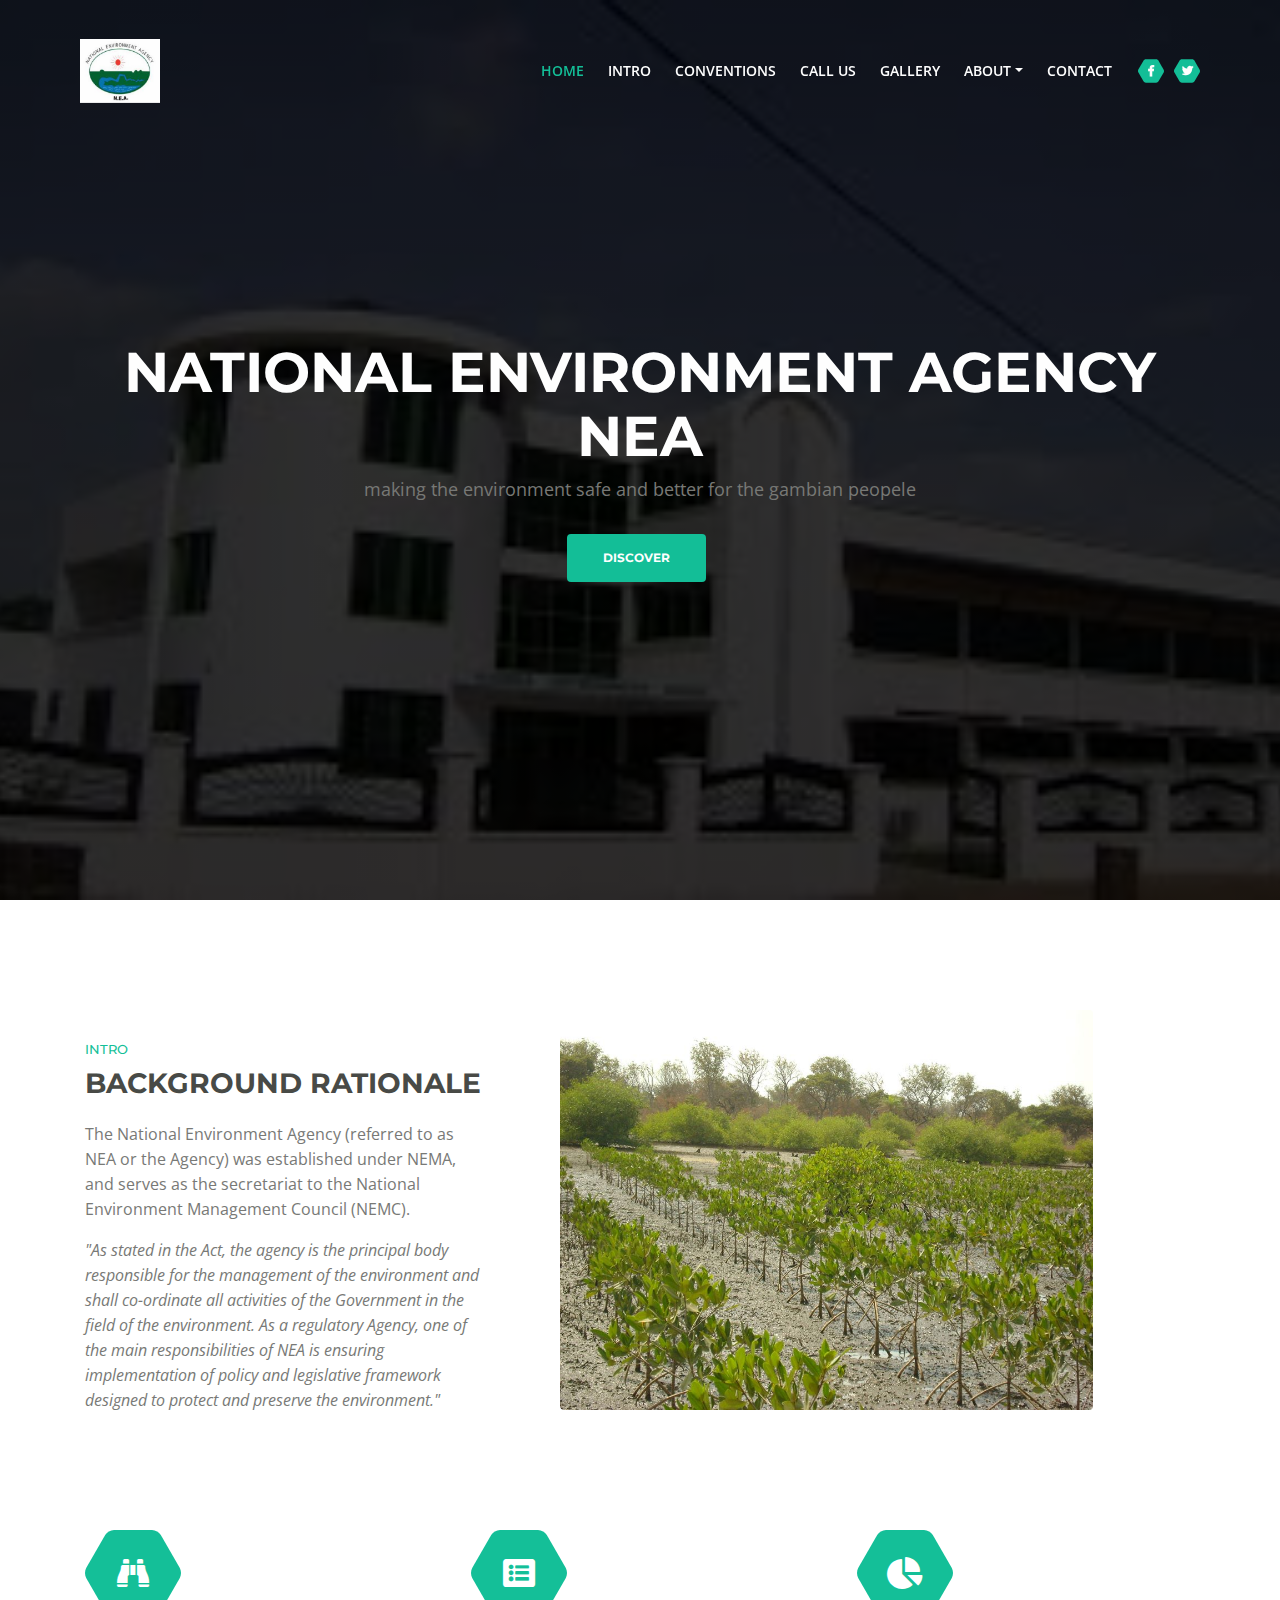
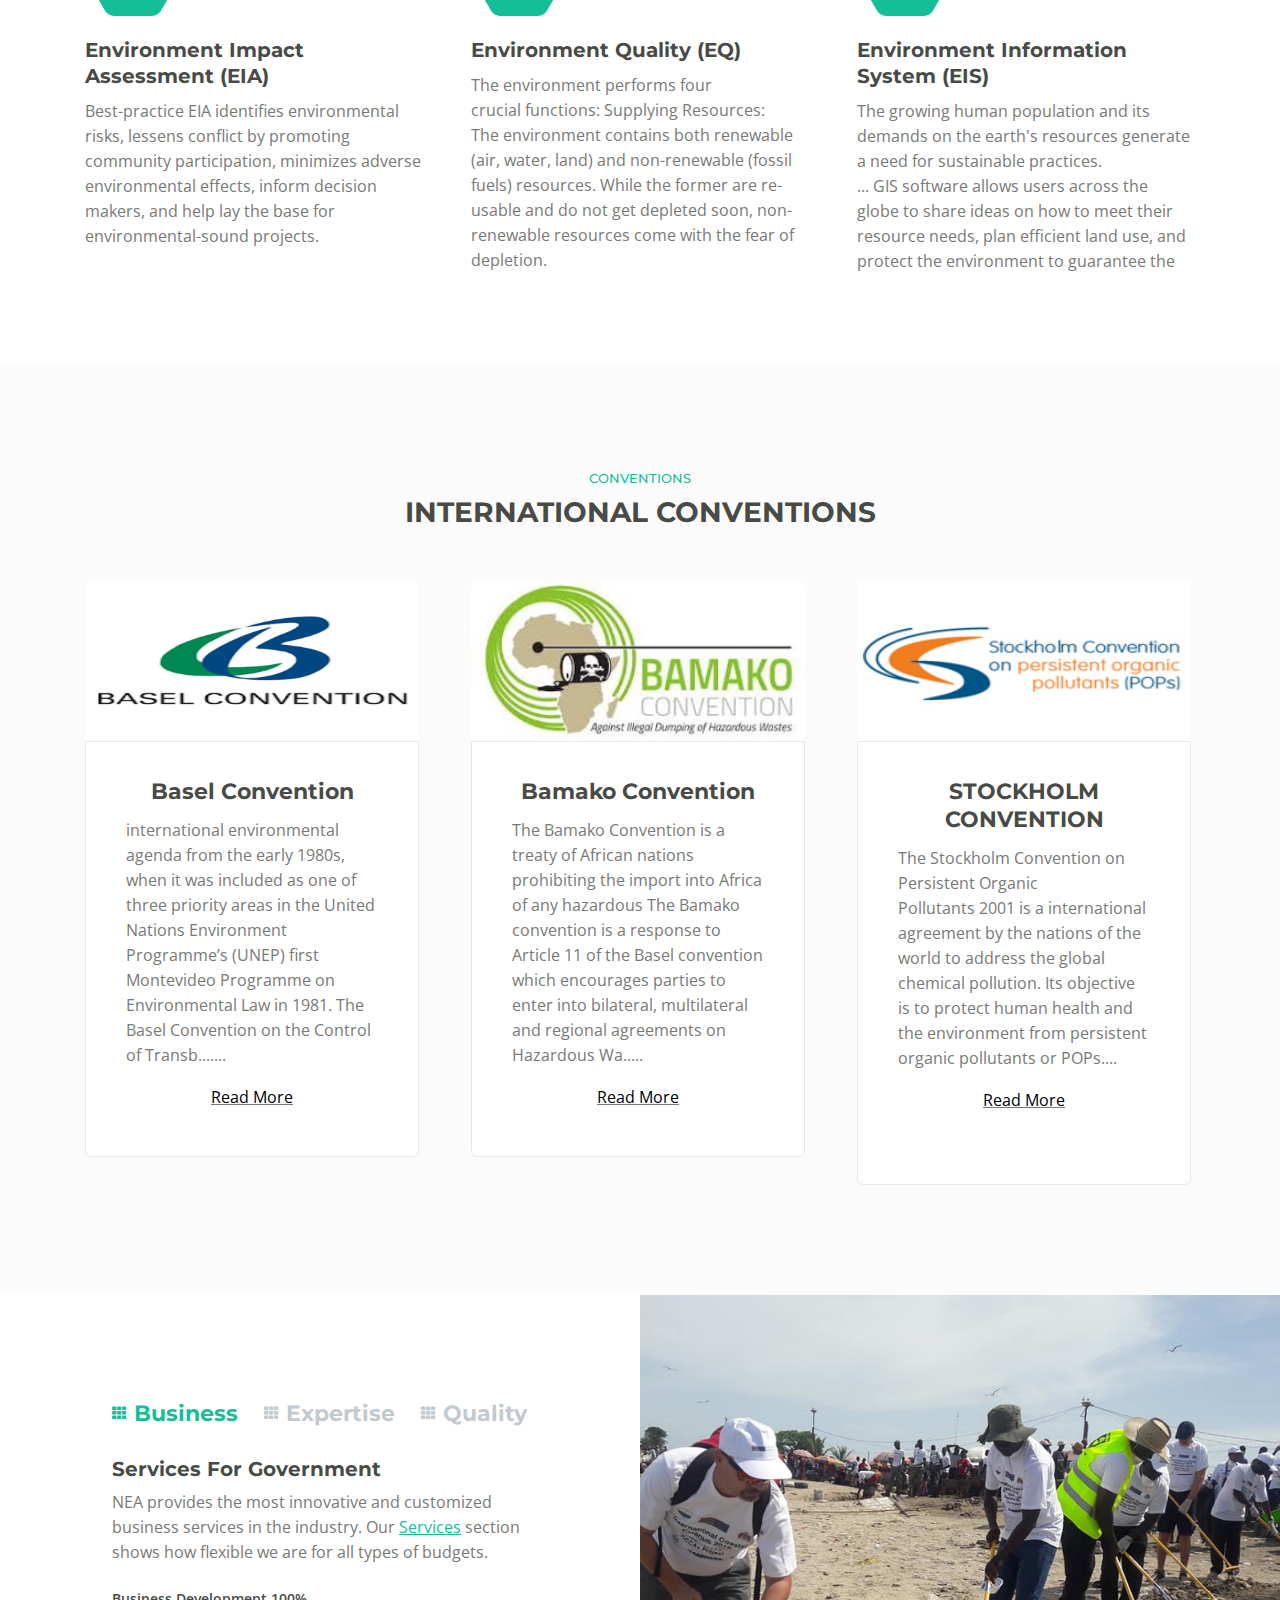
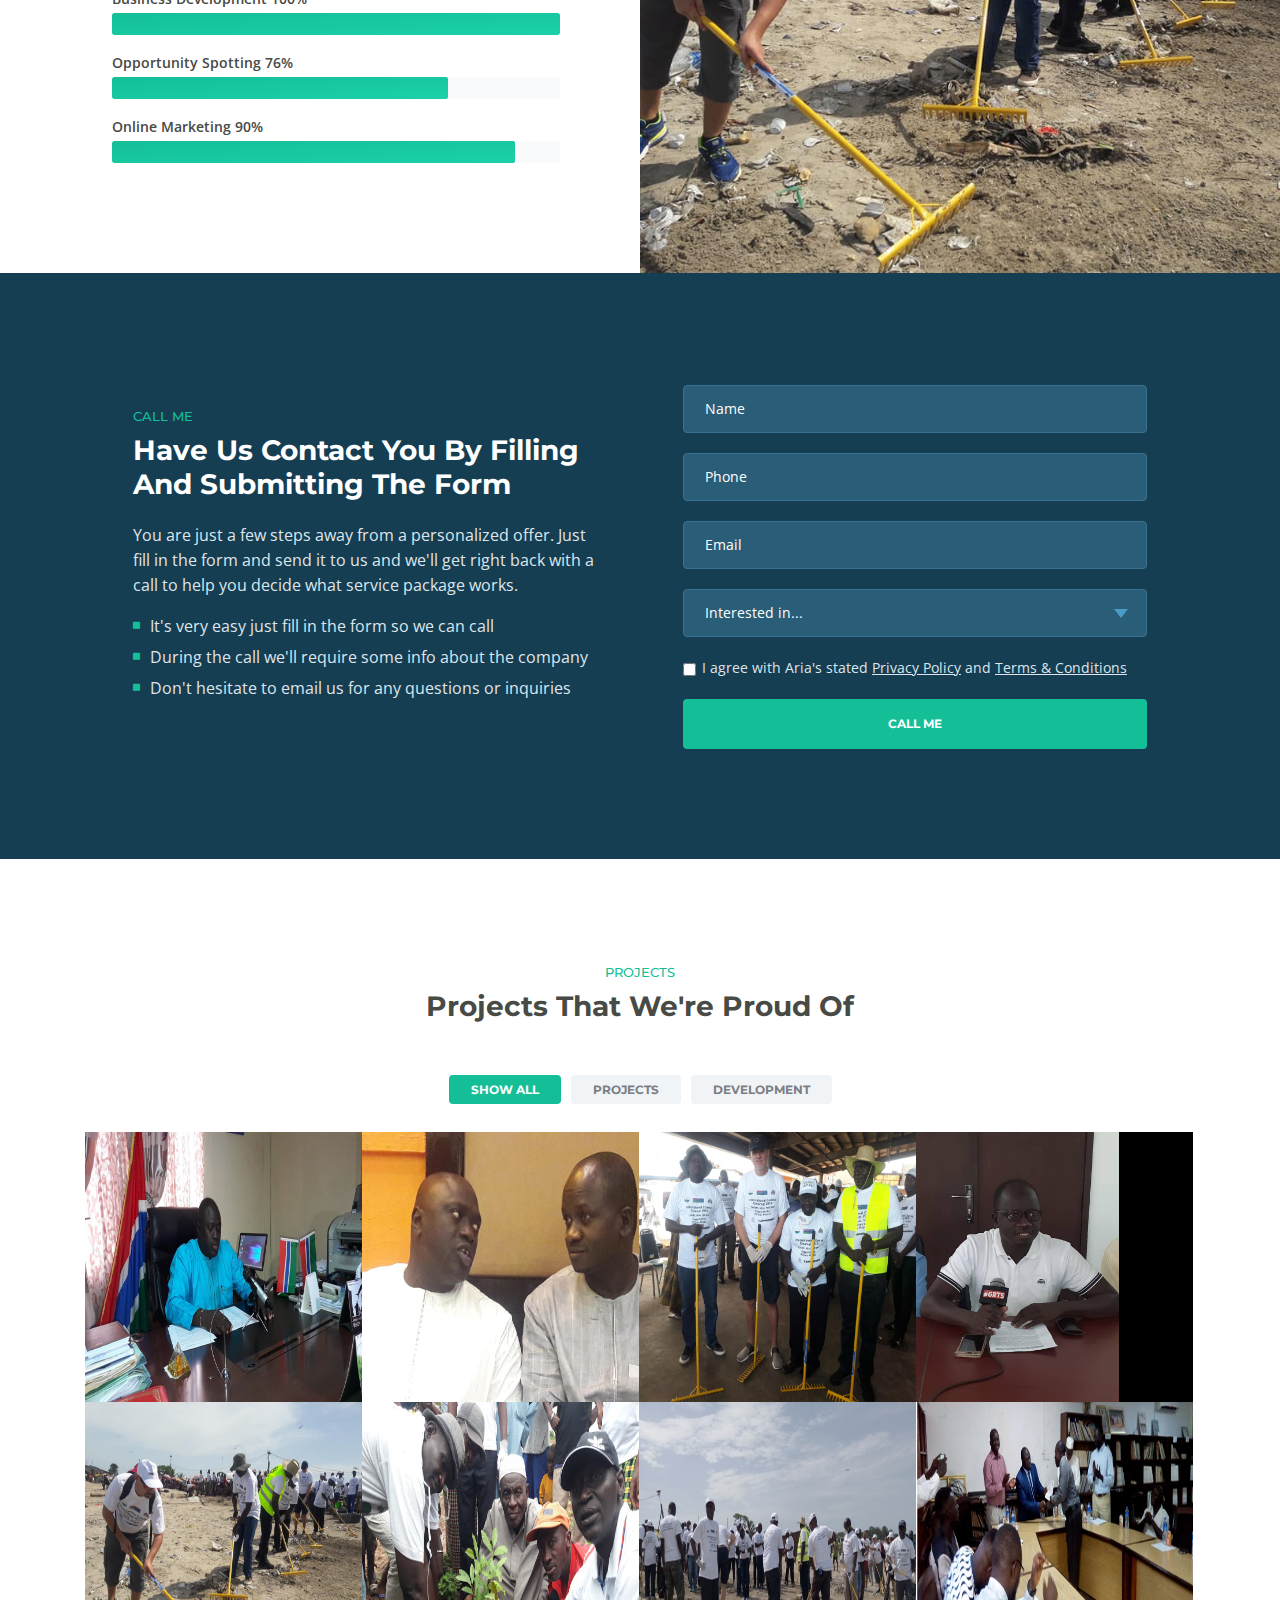
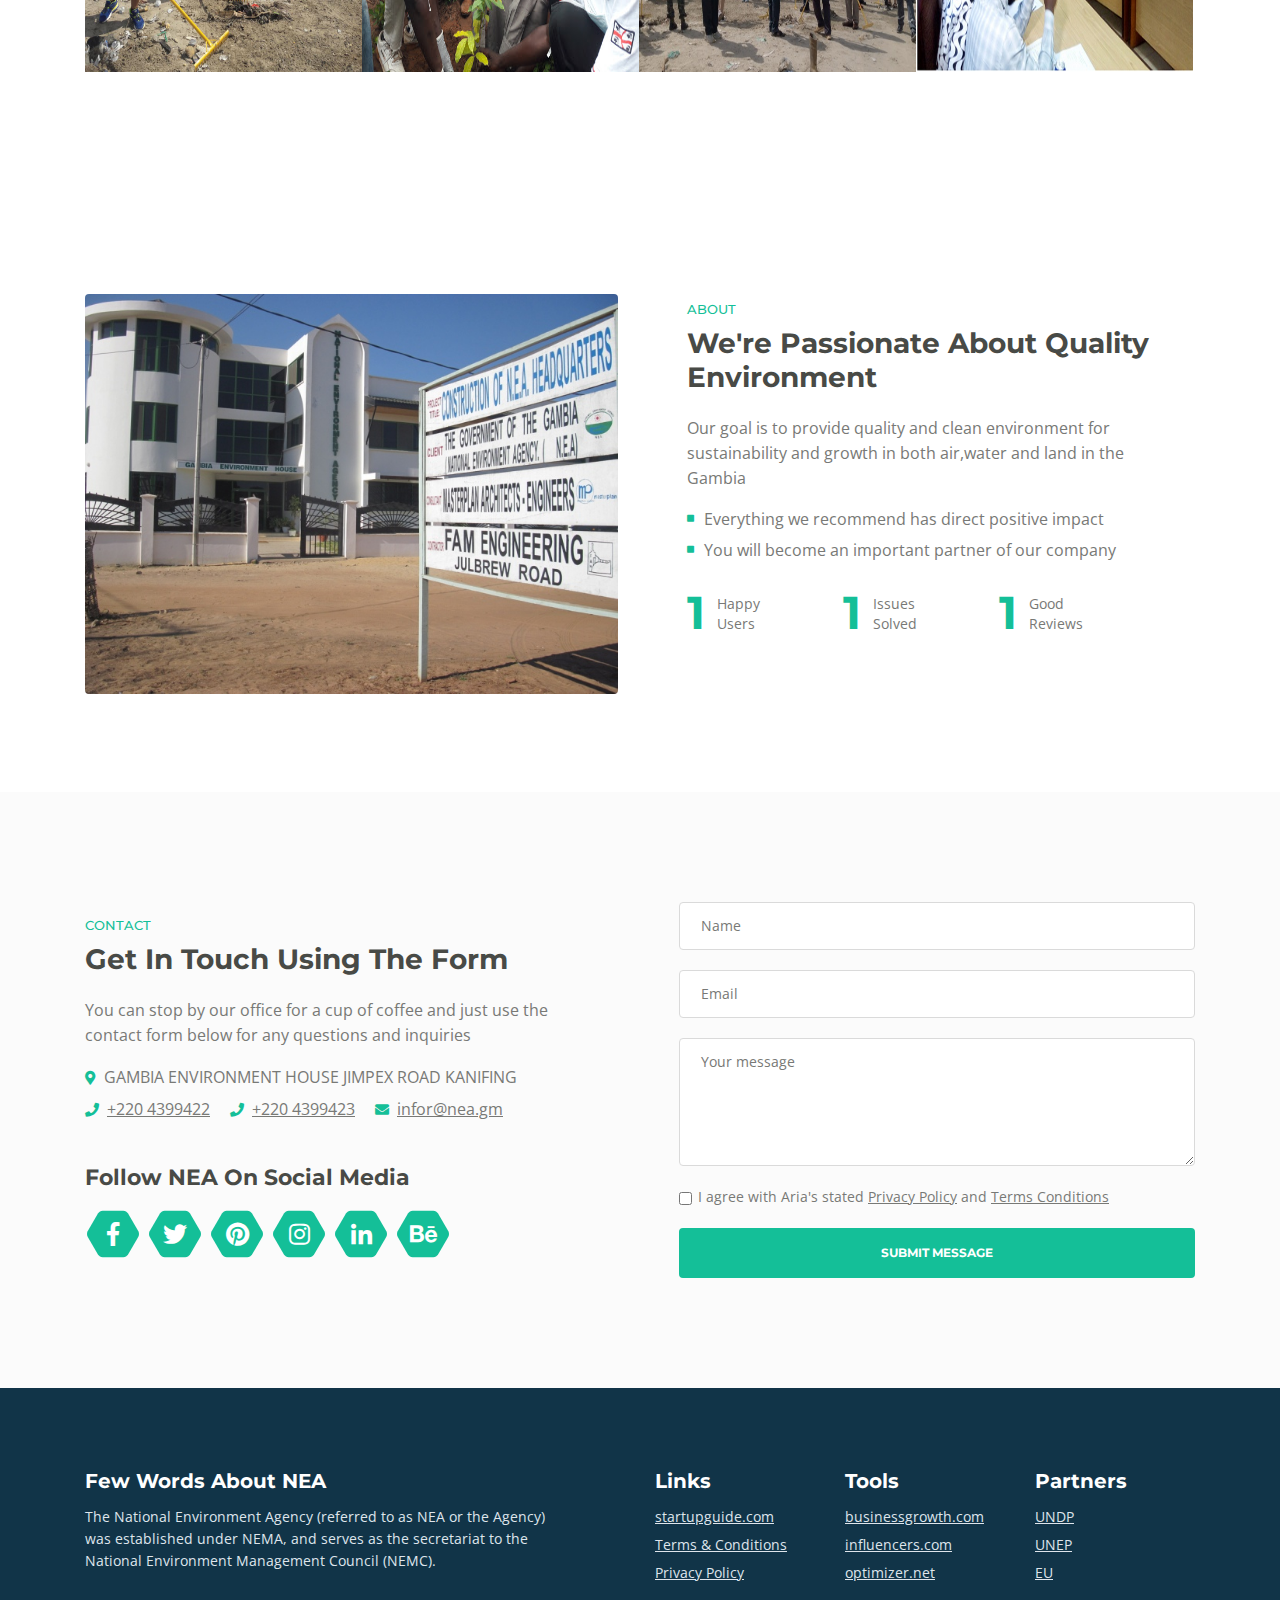
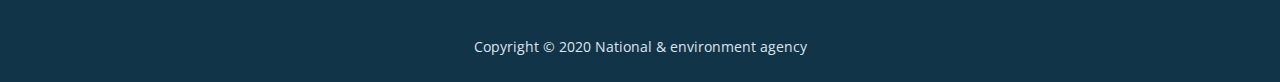
<file: index.html>
<!DOCTYPE html>
<html lang="en">
<head>
    <meta charset="utf-8">
    <meta name="viewport" content="width=device-width, initial-scale=1, shrink-to-fit=no">
    
    <!-- SEO Meta Tags -->
    <meta name="description" content="Aria is a business focused HTML landing page template built with Bootstrap to help you create lead generation websites for companies and their services.">
    <meta name="author" content="Inovatik">

    <!-- OG Meta Tags to improve the way the post looks when you share the page on LinkedIn, Facebook, Google+ -->
	<meta property="og:site_name" content="" /> <!-- website name -->
	<meta property="og:site" content="" /> <!-- website link -->
	<meta property="og:title" content=""/> <!-- title shown in the actual shared post -->
	<meta property="og:description" content="" /> <!-- description shown in the actual shared post -->
	<meta property="og:image" content="" /> <!-- image link, make sure it's jpg -->
	<meta property="og:url" content="" /> <!-- where do you want your post to link to -->
	<meta property="og:type" content="article" />

    <!-- Website Title -->
    <title>NEA official website</title>
    
    <!-- Styles -->
    <link href="https://fonts.googleapis.com/css?family=Montserrat:500,700&display=swap&subset=latin-ext" rel="stylesheet">
    <link href="https://fonts.googleapis.com/css?family=Open+Sans:400,400i,600&display=swap&subset=latin-ext" rel="stylesheet">
    <link href="css/bootstrap.css" rel="stylesheet">
    <link href="css/fontawesome-all.css" rel="stylesheet">
    <link href="css/swiper.css" rel="stylesheet">
	<link href="css/magnific-popup.css" rel="stylesheet">
	<link href="css/styles.css" rel="stylesheet">
	
	<!-- Favicon  -->
    <link rel="icon" href="images/favicon.jpg">
</head>
<body data-spy="scroll" data-target=".fixed-top">
    
    <!-- Preloader -->
	<div class="spinner-wrapper">
        <div class="spinner">
            <div class="bounce1"></div>
            <div class="bounce2"></div>
            <div class="bounce3"></div>
        </div>
    </div>
    <!-- end of preloader -->
    

    <!-- Navbar -->
    <nav class="navbar navbar-expand-md navbar-dark navbar-custom fixed-top">
        <!-- Text Logo - Use this if you don't have a graphic logo -->
        <!-- <a class="navbar-brand logo-text page-scroll" href="index.html">Aria</a> -->

        <!-- Image Logo -->
        <a class="navbar-brand logo-image" href="index.html"><img src="images/favicon.jpg" alt="alternative"></a>
        
        <!-- Mobile Menu Toggle Button -->
        <button class="navbar-toggler" type="button" data-toggle="collapse" data-target="#navbarsExampleDefault" aria-controls="navbarsExampleDefault" aria-expanded="false" aria-label="Toggle navigation">
            <span class="navbar-toggler-awesome fas fa-bars"></span>
            <span class="navbar-toggler-awesome fas fa-times"></span>
        </button>
        <!-- end of mobile menu toggle button -->

        <div class="collapse navbar-collapse" id="navbarsExampleDefault">
            <ul class="navbar-nav ml-auto">
                <li class="nav-item">
                    <a class="nav-link page-scroll" href="#header">HOME <span class="sr-only">(current)</span></a>
                </li>
                <li class="nav-item">
                    <a class="nav-link page-scroll" href="#intro">INTRO</a>
                </li>
                <li class="nav-item">
                    <a class="nav-link page-scroll" href="#services">CONVENTIONS</a>
                </li>
                <li class="nav-item">
                    <a class="nav-link page-scroll" href="#callMe">CALL US</a>
                </li>
                <li class="nav-item">
                    <a class="nav-link page-scroll" href="#projects">GALLERY</a>
                </li>

                <!-- Dropdown Menu -->          
                <li class="nav-item dropdown">
                    <a class="nav-link dropdown-toggle page-scroll" href="#about" id="navbarDropdown" role="button" aria-haspopup="true" aria-expanded="false">ABOUT</a>
                    <div class="dropdown-menu" aria-labelledby="navbarDropdown">
                        <a class="dropdown-item" href="terms-conditions.html"><span class="item-text">TERMS CONDITIONS</span></a>
                        <div class="dropdown-items-divide-hr"></div>
                        <a class="dropdown-item" href="privacy-policy.html"><span class="item-text">PRIVACY POLICY</span></a>
                    </div>
                </li>
                <!-- end of dropdown menu -->

                <li class="nav-item">
                    <a class="nav-link page-scroll" href="#contact">CONTACT</a>
                </li>
            </ul>
            <span class="nav-item social-icons">
                <span class="fa-stack">
                    <a href="#your-link">
                        <span class="hexagon"></span>
                        <i class="fab fa-facebook-f fa-stack-1x"></i>
                    </a>
                </span>
                <span class="fa-stack">
                    <a href="#your-link">
                        <span class="hexagon"></span>
                        <i class="fab fa-twitter fa-stack-1x"></i>
                    </a>
                </span>
            </span>
        </div>
    </nav> <!-- end of navbar -->
    <!-- end of navbar -->


    <!-- Header -->
    <header id="header" class="header">
        <div class="header-content">
            <div class="container">
                <div class="row">
                    <div class="col-lg-12">
                        <div class="text-container">
                            <h1>NATIONAL ENVIRONMENT <span id="js-rotating"> AGENCY</span> NEA</h1>
                            <p class="p-heading p-large">making the environment safe and better for the gambian peopele</p>
                            <a class="btn-solid-lg page-scroll" href="#intro">DISCOVER</a>
                        </div>
                    </div> <!-- end of col -->
                </div> <!-- end of row -->
            </div> <!-- end of container -->
        </div> <!-- end of header-content -->
    </header> <!-- end of header -->
    <!-- end of header -->


    <!-- Intro -->
    <div id="intro" class="basic-1">
        <div class="container">
            <div class="row">
                <div class="col-lg-5">
                    <div class="text-container">
                        <div class="section-title">INTRO</div>
                        <h2>BACKGROUND RATIONALE</h2>
                        <p>The National Environment Agency (referred to as NEA or the Agency) was established under NEMA, and serves as the secretariat to the National Environment Management Council (NEMC). </p>
                        <p class="testimonial-text">"As stated in the Act, the agency is the principal body responsible for the management of the environment and shall co-ordinate all activities of the Government in the field of the environment. As a regulatory Agency, one of the main responsibilities of NEA is ensuring implementation of policy and legislative framework designed to protect and preserve the environment."</p>
                        <div class="testimonial-author"></div>
                    </div> <!-- end of text-container -->
                </div> <!-- end of col -->
                <div class="col-lg-7">
                    <div class="image-container">
                        <img class="img-fluid intro-img" src="images/intro-office.jpg" alt="alternative">
                    </div> <!-- end of image-container -->
                </div> <!-- end of col -->
            </div> <!-- end of row -->
        </div> <!-- end of container -->
    </div> <!-- end of basic-1 -->
    <!-- end of intro -->


    <!-- Description -->
    <div class="cards-1">
        <div class="container">
            <div class="row">
                <div class="col-lg-12">
                    
                    <!-- Card -->
                    <div class="card">
                        <span class="fa-stack">
                            <span class="hexagon"></span>
                            <i class="fas fa-binoculars fa-stack-1x"></i>
                        </span>
                        <div class="card-body deatil-height">
                            <h4 class="card-title">Environment Impact Assessment (EIA)</h4>
                            <p>Best-practice EIA identifies environmental risks, lessens conflict by promoting community participation, minimizes adverse environmental effects, inform decision makers, and help lay the base for environmental-sound projects.</p>
                        </div>
                    </div>
                    <!-- end of card -->

                    <!-- Card -->
                    <div class="card">
                        <span class="fa-stack">
                            <span class="hexagon"></span>
                            <i class="fas fa-list-alt fa-stack-1x"></i>
                        </span>
                        <div class="card-body deatil-height">
                            <h4 class="card-title">Environment Quality (EQ)</h4>
                            <p>The environment performs four crucial functions: Supplying Resources: The environment contains both renewable (air, water, land) and non-renewable (fossil fuels) resources. While the former are re-usable and do not get depleted soon, non-renewable resources come with the fear of depletion.
                            </p>
                        </div>
                    </div>
                    <!-- end of card -->

                    <!-- Card -->
                    <div class="card">
                        <span class="fa-stack">
                            <span class="hexagon"></span>
                            <i class="fas fa-chart-pie fa-stack-1x"></i>
                        </span>
                        <div class="card-body deatil-height">
                            <h4 class="card-title">Environment Information System (EIS)</h4>
                            <p>The growing human population and its demands on the earth's resources generate a need for sustainable practices. ... GIS software allows users across the globe to share ideas on how to meet their resource needs, plan efficient land use, and protect the environment to guarantee the survival of future generations.</p>
                        </div>
                    </div>
                    <!-- end of card -->

                </div> <!-- end of col -->
            </div> <!-- end of row -->
        </div> <!-- end of container -->
    </div> <!-- end of cards-1 -->
    <!-- end of description -->


    <!-- Services -->
    <div id="services" class="cards-2">
        <div class="container">
            <div class="row">
                <div class="col-lg-12">
                    <div class="section-title">CONVENTIONS</div>
                    <h2>INTERNATIONAL CONVENTIONS</h2>
                </div> <!-- end of col -->
            </div> <!-- end of row -->
            <div class="row">
                <div class="col-lg-12">
                    
                    <!-- Card -->
                    <div class="card">
                        <div class="card-image">
                            <img class="img-fluid" src="images/service-1.png" alt="alternative">
                        </div>
                        <div class="card-body">
                            <h3 class="card-title">Basel Convention</h3>
                            <p >
                                international environmental agenda from the early 1980s, when it was included as one of three priority areas in the United Nations Environment Programme’s (UNEP) first Montevideo Programme on Environmental Law in 1981. The Basel Convention on the Control of Transb.......

                                <a href="convention.html"><button class="read-more">read more</button></a>
                            </p>
                        </div>
                    </div>
                    <!-- end of card -->

                    <!-- Card -->
                    <div class="card">
                        <div class="card-image">
                            <img class="img-fluid" src="images/services-2.jpg" alt="alternative">
                        </div>
                        <div class="card-body">
                            <h3 class="card-title">Bamako Convention</h3>
                            <p >
                                The Bamako Convention is a treaty of African nations prohibiting the import into Africa of any hazardous
                                The Bamako convention is a response to Article 11 of the Basel convention which encourages parties to enter into bilateral, multilateral and regional agreements on Hazardous Wa..... 
                           
                                <a href="convention.html"><button class="read-more">read more</button></a>
                            </p>
                        </div>
                    </div>
                    <!-- end of card -->

                    <!-- Card -->
                    <div class="card">
                        <div class="card-image">
                            <img class="img-fluid" src="images/services-3.jpg" alt="alternative">
                        </div>
                        <div class="card-body">
                            <h3 class="card-title">STOCKHOLM CONVENTION</h3>
                            <p>
                                The Stockholm Convention on Persistent Organic Pollutants 2001 is a international agreement by the nations of the world to address the global chemical pollution. Its objective is to protect human health and the environment from persistent organic pollutants or POPs....
                                <a href="convention.html"><button class="read-more">read more</button></a>
                            </p>
                            
                        </div>
                    </div>
                    <!-- end of card -->

                </div> <!-- end of col -->
            </div> <!-- end of row -->
        </div> <!-- end of container -->
    </div> <!-- end of cards-2 -->
    <!-- end of services -->
    

	<div class="tabs">
        <div class="area-1">
            <div class="tabs-container">
                
                <!-- Tabs Links -->
                <ul class="nav nav-tabs" id="ariaTabs" role="tablist">
                    <li class="nav-item">
                        <a class="nav-link active" id="nav-tab-1" data-toggle="tab" href="#tab-1" role="tab" aria-controls="tab-1" aria-selected="true"><i class="fas fa-th"></i> Business</a>
                    </li>
                    <li class="nav-item">
                        <a class="nav-link" id="nav-tab-2" data-toggle="tab" href="#tab-2" role="tab" aria-controls="tab-2" aria-selected="false"><i class="fas fa-th"></i> Expertise</a>
                    </li>
                    <li class="nav-item">
                        <a class="nav-link" id="nav-tab-3" data-toggle="tab" href="#tab-3" role="tab" aria-controls="tab-3" aria-selected="false"><i class="fas fa-th"></i> Quality</a>
                    </li>
                </ul>
                <!-- end of tabs links -->
                
                <!-- Tabs Content -->
                <div class="tab-content" id="ariaTabsContent">

                    <!-- Tab -->
                    <div class="tab-pane fade show active" id="tab-1" role="tabpanel" aria-labelledby="tab-1">
                        <h4>Services For Government</h4>
                        <p>NEA provides the most innovative and customized business services in the industry. Our <a class="green page-scroll" href="#services">Services</a> section shows how flexible we are for all types of budgets.</p>
                        
                        <!-- Progress Bars -->
                        <div class="progress-container">
                            <div class="title">Business Development 100%</div>
                            <div class="progress">
                                <div class="progress-bar first" role="progressbar" aria-valuenow="0" aria-valuemin="0" aria-valuemax="100"></div>
                            </div>
                            <div class="title">Opportunity Spotting 76%</div>
                            <div class="progress">
                                <div class="progress-bar second" role="progressbar" aria-valuenow="75" aria-valuemin="0" aria-valuemax="100"></div>
                            </div>
                            <div class="title">Online Marketing 90%</div>
                            <div class="progress">
                                <div class="progress-bar third" role="progressbar" aria-valuenow="90" aria-valuemin="0" aria-valuemax="100"></div>
                            </div>
                        </div> <!-- end of progress-container -->
                        <!-- end of progress bars -->
                        
                    </div> <!-- end of tab-pane --> 
                    <!-- end of tab -->

                    <!-- Tab -->
                    <div class="tab-pane fade" id="tab-2" role="tabpanel" aria-labelledby="tab-2">
                        <ul class="list-unstyled li-space-lg first">
                            <li class="media">
                                <div class="media-bullet">1</div>
                                <div class="media-body"><strong>High quality</strong> is on top of our list when it comes to the way we deliver the services</div>
                            </li>
                            <li class="media">
                                <div class="media-bullet">2</div>
                                <div class="media-body"><strong>Maximum impact</strong> is what we look for in our actions</div>
                            </li>
                            <li class="media">
                                <div class="media-bullet">3</div>
                                <div class="media-body"><strong>Quality standards</strong> are important but meant to be exceeded</div>
                            </li>
                        </ul>
                        <ul class="list-unstyled li-space-lg last">
                            <li class="media">
                                <div class="media-bullet">4</div>
                                <div class="media-body"><strong>We're always looking</strong> for industry leaders to help them win their market position</div>
                            </li>
                            <li class="media">
                                <div class="media-bullet">5</div>
                                <div class="media-body"><strong>Evaluation</strong> is a key aspect of this business and important</div>
                            </li>
                            <li class="media">
                                <div class="media-bullet">6</div>
                                <div class="media-body"><strong>Ethic</strong> procedures ar alwasy at the base of everything we do</div>
                            </li>
                        </ul>
                    </div> <!-- end of tab-pane -->
                    <!-- end of tab -->

                    <!-- Tab -->
                    <div class="tab-pane fade" id="tab-3" role="tabpanel" aria-labelledby="tab-3">
                        <p><strong>We strive to achieve</strong> 100% customer satisfaction for both types of customers: hiring companies and job seekers. Types of customers: <a class="green" href="#your-link">with huge potential</a></p>
                        <p><strong>Our goal is to help</strong> your company achieve its full potential and establish long term stability for <a class="green" href="#your-link">the stakeholders</a></p>
                        <ul class="list-unstyled li-space-lg">
                            <li class="media">
                                <i class="fas fa-square"></i>
                                <div class="media-body">It's easy to get a quotation, just call our office anytime</div>
                            </li>
                            <li class="media">
                                <i class="fas fa-square"></i>
                                <div class="media-body">We'll get back to you with an initial estimate soon</div>
                            </li>
                            <li class="media">
                                <i class="fas fa-square"></i>
                                <div class="media-body">Get ready to see results even after only 30 days</div>
                            </li>
                            <li class="media">
                                <i class="fas fa-square"></i>
                                <div class="media-body">Ask for a quote and start improving your business</div>
                            </li>
                            <li class="media">
                                <i class="fas fa-square"></i>
                                <div class="media-body">Just fill out the form and we'll call you right away</div>
                            </li>
                        </ul>
                    </div> <!-- end of tab-pane -->
                    <!-- end of tab -->

                </div> <!-- end of tab-content -->
                <!-- end of tabs content -->

            </div> <!-- end of tabs-container -->
        </div><!-- end of area-1 on same line and no space between comments to eliminate margin white space --><div class="area-2"></div> <!-- end of area-2 -->
    </div> <!-- end of tabs -->
    <!-- end of details 2 -->



    <!-- Call Me -->
    <div id="callMe" class="form-1">
        <div class="container">
            <div class="row">
                <div class="col-lg-6">
                    <div class="text-container">
                        <div class="section-title">CALL ME</div>
                        <h2 class="white">Have Us Contact You By Filling And Submitting The Form</h2>
                        <p class="white">You are just a few steps away from a personalized offer. Just fill in the form and send it to us and we'll get right back with a call to help you decide what service package works.</p>
                        <ul class="list-unstyled li-space-lg white">
                            <li class="media">
                                <i class="fas fa-square"></i>
                                <div class="media-body">It's very easy just fill in the form so we can call</div>
                            </li>
                            <li class="media">
                                <i class="fas fa-square"></i>
                                <div class="media-body">During the call we'll require some info about the company</div>
                            </li>
                            <li class="media">
                                <i class="fas fa-square"></i>
                                <div class="media-body">Don't hesitate to email us for any questions or inquiries</div>
                            </li>
                        </ul>
                    </div>
                </div> <!-- end of col -->
                <div class="col-lg-6">
                   
                    <!-- Call Me Form -->
                    <form id="callMeForm" data-toggle="validator" data-focus="false">
                        <div class="form-group">
                            <input type="text" class="form-control-input" id="lname" name="lname" required>
                            <label class="label-control" for="lname">Name</label>
                            <div class="help-block with-errors"></div>
                        </div>
                        <div class="form-group">
                            <input type="text" class="form-control-input" id="lphone" name="lphone" required>
                            <label class="label-control" for="lphone">Phone</label>
                            <div class="help-block with-errors"></div>
                        </div>
                        <div class="form-group">
                            <input type="email" class="form-control-input" id="lemail" name="lemail" required>
                            <label class="label-control" for="lemail">Email</label>
                            <div class="help-block with-errors"></div>
                        </div>
                        <div class="form-group">
                            <select class="form-control-select" id="lselect" required>
                                <option class="select-option" value="" disabled selected>Interested in...</option>
                                <option class="select-option" value="Off The Ground">Off The Ground</option>
                                <option class="select-option" value="Accelerated Growth">Accelerated Growth</option>
                                <option class="select-option" value="Market Domination">Market Domination</option>
                            </select>
                            <div class="help-block with-errors"></div>
                        </div>
                        <div class="form-group checkbox white">
                            <input type="checkbox" id="lterms" value="Agreed-to-Terms" name="lterms" required>I agree with Aria's stated <a class="white" href="privacy-policy.html">Privacy Policy</a> and <a class="white" href="terms-conditions.html">Terms & Conditions</a>
                            <div class="help-block with-errors"></div>
                        </div>
                        <div class="form-group">
                            <button type="submit" class="form-control-submit-button">CALL ME</button>
                        </div>
                        <div class="form-message">
                            <div id="lmsgSubmit" class="h3 text-center hidden"></div>
                        </div>
                    </form>
                    <!-- end of call me form -->
                    
                </div> <!-- end of col -->
            </div> <!-- end of row -->
        </div> <!-- end of container -->
    </div> <!-- end of form-1 -->
    <!-- end of call me -->


    <!-- Projects -->
	<div id="projects" class="filter">
		<div class="container">
            <div class="row">
                <div class="col-lg-12">
                    <div class="section-title">PROJECTS</div>
                    <h2>Projects That We're Proud Of</h2>
                </div> <!-- end of col -->
            </div> <!-- end of row -->
            <div class="row">
                <div class="col-lg-12">
                    <!-- Filter -->
                    <div class="button-group filters-button-group">
                        <a class="button is-checked" data-filter="*"><span>SHOW ALL</span></a>
                        <a class="button" data-filter=".design"><span>PROJECTS</span></a>
                        <a class="button" data-filter=".development"><span>DEVELOPMENT</span></a>
                    </div> <!-- end of button group -->
                    <div class="grid">
                        <div class="element-item development">
                            <a class="popup-with-move-anim" href="#project-1"><div class="element-item-overlay"><span>Online Banking</span></div><img src="images/project-1.jpg" alt="alternative"></a>
                        </div>
                        <div class="element-item development">
                            <a class="popup-with-move-anim" href="#project-2"><div class="element-item-overlay"><span>Classic Industry</span></div><img src="images/project-2.jpg" alt="alternative"></a>
                        </div>
                        <div class="element-item design development marketing">
                            <a class="popup-with-move-anim" href="#project-3"><div class="element-item-overlay"><span>BoomBap Audio</span></div><img src="images/project-3.jpg" alt="alternative"></a>
                        </div>
                        <div class="element-item design development marketing">
                            <a class="popup-with-move-anim" href="#project-4"><div class="element-item-overlay"><span>Van Moose</span></div><img src="images/project-4.jpg" alt="alternative"></a>
                        </div>
                        <div class="element-item design development marketing seo">
                            <a class="popup-with-move-anim" href="#project-5"><div class="element-item-overlay"><span>Joy Moments</span></div><img src="images/project-5.jpg" alt="alternative"></a>
                        </div>
                        <div class="element-item design marketing seo">
                            <a class="popup-with-move-anim" href="#project-6"><div class="element-item-overlay"><span>Spark Events</span></div><img src="images/project-6.jpg" alt="alternative"></a>
                        </div>
                        <div class="element-item design marketing">
                            <a class="popup-with-move-anim" href="#project-7"><div class="element-item-overlay"><span>Casual Wear</span></div><img src="images/project-7.jpg" alt="alternative"></a>
                        </div>
                        <div class="element-item design marketing">
                            <a class="popup-with-move-anim" href="#project-8"><div class="element-item-overlay"><span>Zazoo Apps</span></div><img src="images/project-8.jpg" alt="alternative"></a>
                        </div>
                    </div> <!-- end of grid -->
                    <!-- end of filter -->
                    
                </div> <!-- end of col -->
            </div> <!-- end of row -->
		</div> <!-- end of container -->
    </div> <!-- end of filter -->
    <!-- end of projects -->


    <!-- Project Lightboxes -->
    <!-- Lightbox -->
    <div id="project-1" class="lightbox-basic zoom-anim-dialog mfp-hide">
        <div class="row">
            <button title="Close (Esc)" type="button" class="mfp-close x-button">×</button>
            <div class="col-lg-8">
                <img class="img-fluid" src="images/project-1.jpg" alt="alternative">
            </div> <!-- end of col -->
            <div class="col-lg-4">
                <h3>Online Banking</h3>
                <hr class="line-heading">
                <h6>Strategy Development</h6>
                <p>Need a solid foundation for your business growth plans? Aria will help you manage sales and meet your current needs</p>
                <p>By offering the best professional services and quality products in the market. Don't hesitate and get in touch with us.</p>
                <div class="testimonial-container">
                    <p class="testimonial-text">Need a solid foundation for your business growth plans? Aria will help you manage sales and meet your current requirements.</p>
                    <p class="testimonial-author">General Manager</p>
                </div>
                <a class="btn-solid-reg" href="#your-link">DETAILS</a> <a class="btn-outline-reg mfp-close as-button" href="#projects">BACK</a> 
            </div> <!-- end of col -->
        </div> <!-- end of row -->
    </div> <!-- end of lightbox-basic -->
    <!-- end of lightbox -->

    <!-- Lightbox -->
    <div id="project-2" class="lightbox-basic zoom-anim-dialog mfp-hide">
        <div class="row">
            <button title="Close (Esc)" type="button" class="mfp-close x-button">×</button>
            <div class="col-lg-8">
                <img class="img-fluid" src="images/project-2.jpg" alt="alternative">
            </div> <!-- end of col -->
            <div class="col-lg-4">
                <h3>Classic Industry</h3>
                <hr class="line-heading">
                <h6>Strategy Development</h6>
                <p>Need a solid foundation for your business growth plans? Aria will help you manage sales and meet your current needs</p>
                <p>By offering the best professional services and quality products in the market. Don't hesitate and get in touch with us.</p>
                <div class="testimonial-container">
                    <p class="testimonial-text">Need a solid foundation for your business growth plans? Aria will help you manage sales and meet your current requirements.</p>
                    <p class="testimonial-author">General Manager</p>
                </div>
                <a class="btn-solid-reg" href="#your-link">DETAILS</a> <a class="btn-outline-reg mfp-close as-button" href="#projects">BACK</a> 
            </div> <!-- end of col -->
        </div> <!-- end of row -->
    </div> <!-- end of lightbox-basic -->
    <!-- end of lightbox -->

    <!-- Lightbox -->
    <div id="project-3" class="lightbox-basic zoom-anim-dialog mfp-hide">
        <div class="row">
            <button title="Close (Esc)" type="button" class="mfp-close x-button">×</button>
            <div class="col-lg-8">
                <img class="img-fluid" src="images/project-3.jpg" alt="alternative">
            </div> <!-- end of col -->
            <div class="col-lg-4">
                <h3>BoomBap Audio</h3>
                <hr class="line-heading">
                <h6>Strategy Development</h6>
                <p>Need a solid foundation for your business growth plans? Aria will help you manage sales and meet your current needs</p>
                <p>By offering the best professional services and quality products in the market. Don't hesitate and get in touch with us.</p>
                <div class="testimonial-container">
                    <p class="testimonial-text">Need a solid foundation for your business growth plans? Aria will help you manage sales and meet your current requirements.</p>
                    <p class="testimonial-author">General Manager</p>
                </div>
                <a class="btn-solid-reg" href="#your-link">DETAILS</a> <a class="btn-outline-reg mfp-close as-button" href="#projects">BACK</a> 
            </div> <!-- end of col -->
        </div> <!-- end of row -->
    </div> <!-- end of lightbox-basic -->
    <!-- end of lightbox -->

    <!-- Lightbox -->
    <div id="project-4" class="lightbox-basic zoom-anim-dialog mfp-hide">
        <div class="row">
            <button title="Close (Esc)" type="button" class="mfp-close x-button">×</button>
            <div class="col-lg-8">
                <img class="img-fluid" src="images/project-4.jpg" alt="alternative">
            </div> <!-- end of col -->
            <div class="col-lg-4">
                <h3>Van Moose</h3>
                <hr class="line-heading">
                <h6>Strategy Development</h6>
                <p>Need a solid foundation for your business growth plans? Aria will help you manage sales and meet your current needs</p>
                <p>By offering the best professional services and quality products in the market. Don't hesitate and get in touch with us.</p>
                <div class="testimonial-container">
                    <p class="testimonial-text">Need a solid foundation for your business growth plans? Aria will help you manage sales and meet your current requirements.</p>
                    <p class="testimonial-author">General Manager</p>
                </div>
                <a class="btn-solid-reg" href="#your-link">DETAILS</a> <a class="btn-outline-reg mfp-close as-button" href="#projects">BACK</a> 
            </div> <!-- end of col -->
        </div> <!-- end of row -->
    </div> <!-- end of lightbox-basic -->
    <!-- end of lightbox -->

    <!-- Lightbox -->
    <div id="project-5" class="lightbox-basic zoom-anim-dialog mfp-hide">
        <div class="row">
            <button title="Close (Esc)" type="button" class="mfp-close x-button">×</button>
            <div class="col-lg-8">
                <img class="img-fluid" src="images/project-5.jpg" alt="alternative">
            </div> <!-- end of col -->
            <div class="col-lg-4">
                <h3>Joy Moments</h3>
                <hr class="line-heading">
                <h6>Strategy Development</h6>
                <p>Need a solid foundation for your business growth plans? Aria will help you manage sales and meet your current needs</p>
                <p>By offering the best professional services and quality products in the market. Don't hesitate and get in touch with us.</p>
                <div class="testimonial-container">
                    <p class="testimonial-text">Need a solid foundation for your business growth plans? Aria will help you manage sales and meet your current requirements.</p>
                    <p class="testimonial-author">General Manager</p>
                </div>
                <a class="btn-solid-reg" href="#your-link">DETAILS</a> <a class="btn-outline-reg mfp-close as-button" href="#projects">BACK</a> 
            </div> <!-- end of col -->
        </div> <!-- end of row -->
    </div> <!-- end of lightbox-basic -->
    <!-- end of lightbox -->

    <!-- Lightbox -->
    <div id="project-6" class="lightbox-basic zoom-anim-dialog mfp-hide">
        <div class="row">
            <button title="Close (Esc)" type="button" class="mfp-close x-button">×</button>
            <div class="col-lg-8">
                <img class="img-fluid" src="images/project-6.jpg" alt="alternative">
            </div> <!-- end of col -->
            <div class="col-lg-4">
                <h3>Spark Events</h3>
                <hr class="line-heading">
                <h6>Strategy Development</h6>
                <p>Need a solid foundation for your business growth plans? Aria will help you manage sales and meet your current needs</p>
                <p>By offering the best professional services and quality products in the market. Don't hesitate and get in touch with us.</p>
                <div class="testimonial-container">
                    <p class="testimonial-text">Need a solid foundation for your business growth plans? Aria will help you manage sales and meet your current requirements.</p>
                    <p class="testimonial-author">General Manager</p>
                </div>
                <a class="btn-solid-reg" href="#your-link">DETAILS</a> <a class="btn-outline-reg mfp-close as-button" href="#projects">BACK</a> 
            </div> <!-- end of col -->
        </div> <!-- end of row -->
    </div> <!-- end of lightbox-basic -->
    <!-- end of lightbox -->

    <!-- Lightbox -->
    <div id="project-7" class="lightbox-basic zoom-anim-dialog mfp-hide">
        <div class="row">
            <button title="Close (Esc)" type="button" class="mfp-close x-button">×</button>
            <div class="col-lg-8">
                <img class="img-fluid" src="images/project-7.jpg" alt="alternative">
            </div> <!-- end of col -->
            <div class="col-lg-4">
                <h3>Casual Wear</h3>
                <hr class="line-heading">
                <h6>Strategy Development</h6>
                <p>Need a solid foundation for your business growth plans? Aria will help you manage sales and meet your current needs</p>
                <p>By offering the best professional services and quality products in the market. Don't hesitate and get in touch with us.</p>
                <div class="testimonial-container">
                    <p class="testimonial-text">Need a solid foundation for your business growth plans? Aria will help you manage sales and meet your current requirements.</p>
                    <p class="testimonial-author">General Manager</p>
                </div>
                <a class="btn-solid-reg" href="#your-link">DETAILS</a> <a class="btn-outline-reg mfp-close as-button" href="#projects">BACK</a> 
            </div> <!-- end of col -->
        </div> <!-- end of row -->
    </div> <!-- end of lightbox-basic -->
    <!-- end of lightbox -->

    <!-- Lightbox -->
    <div id="project-8" class="lightbox-basic zoom-anim-dialog mfp-hide">
        <div class="row">
            <button title="Close (Esc)" type="button" class="mfp-close x-button">×</button>
            <div class="col-lg-8">
                <img class="img-fluid" src="images/project-8.jpg" alt="alternative">
            </div> <!-- end of col -->
            <div class="col-lg-4">
                <h3>Zazoo Apps</h3>
                <hr class="line-heading">
                <h6>Strategy Development</h6>
                <p>Need a solid foundation for your business growth plans? Aria will help you manage sales and meet your current needs</p>
                <p>By offering the best professional services and quality products in the market. Don't hesitate and get in touch with us.</p>
                <div class="testimonial-container">
                    <p class="testimonial-text">Need a solid foundation for your business growth plans? Aria will help you manage sales and meet your current requirements.</p>
                    <p class="testimonial-author">General Manager</p>
                </div>
                <a class="btn-solid-reg" href="#your-link">DETAILS</a> <a class="btn-outline-reg mfp-close as-button" href="#projects">BACK</a> 
            </div> <!-- end of col -->
        </div> <!-- end of row -->
    </div> <!-- end of lightbox-basic -->
    <!-- end of lightbox -->

    <!-- About -->
    <div id="about" class="counter">
        <div class="container">
            <div class="row">
                <div class="col-lg-5 col-xl-6">
                    <div class="image-container details-img">
                        <img class="img-fluid " src="images/header-background.jpg" alt="alternative">
                    </div> <!-- end of image-container -->
                </div> <!-- end of col -->
                <div class="col-lg-7 col-xl-6">
                    <div class="text-container">
                        <div class="section-title">ABOUT</div>
                        <h2>We're Passionate About Quality Environment</h2>
                        <p>Our goal is to provide quality and clean environment for sustainability and growth in both air,water and land in the Gambia</p>
                        <ul class="list-unstyled li-space-lg">
                            <li class="media">
                                <i class="fas fa-square"></i>
                                <div class="media-body">Everything we recommend has direct positive impact</div>
                            </li>
                            <li class="media">
                                <i class="fas fa-square"></i>
                                <div class="media-body">You will become an important partner of our company</div>
                            </li>
                        </ul>

                        <!-- Counter -->
                        <div id="counter">
                            <div class="cell">
                                <div class="counter-value number-count" data-count="231">1</div>
                                <div class="counter-info">Happy<br>Users</div>
                            </div>
                            <div class="cell">
                                <div class="counter-value number-count" data-count="121">1</div>
                                <div class="counter-info">Issues<br>Solved</div>
                            </div>
                            <div class="cell">
                                <div class="counter-value number-count" data-count="159">1</div>
                                <div class="counter-info">Good<br>Reviews</div>
                            </div>
                        </div>
                        <!-- end of counter -->

                    </div> <!-- end of text-container -->      
                </div> <!-- end of col -->
            </div> <!-- end of row -->
        </div> <!-- end of container -->
    </div> <!-- end of counter -->
    <!-- end of about -->


    <!-- Contact -->
    <div id="contact" class="form-2">
        <div class="container">
            <div class="row">
                <div class="col-lg-6">
                    <div class="text-container">
                        <div class="section-title">CONTACT</div>
                        <h2>Get In Touch Using The Form</h2>
                        <p>You can stop by our office for a cup of coffee and just use the contact form below for any questions and inquiries</p>
                        <ul class="list-unstyled li-space-lg">
                            <li class="address"><i class="fas fa-map-marker-alt"></i>GAMBIA ENVIRONMENT HOUSE JIMPEX ROAD KANIFING</li>
                            <li><i class="fas fa-phone"></i><a href="tel:003024630820">+220 4399422</a></li>
                            <li><i class="fas fa-phone"></i><a href="tel:003024630820">+220 4399423</a></li>
                            <li><i class="fas fa-envelope"></i><a href="mailto:office@aria.com">infor@nea.gm</a></li>
                        </ul>
                        <h3>Follow NEA On Social Media</h3>

                        <span class="fa-stack">
                            <a href="#your-link">
                                <span class="hexagon"></span>
                                <i class="fab fa-facebook-f fa-stack-1x"></i>
                            </a>
                        </span>
                        <span class="fa-stack">
                            <a href="#your-link">
                                <span class="hexagon"></span>
                                <i class="fab fa-twitter fa-stack-1x"></i>
                            </a>
                        </span>
                        <span class="fa-stack">
                            <a href="#your-link">
                                <span class="hexagon"></span>
                                <i class="fab fa-pinterest fa-stack-1x"></i>
                            </a>
                        </span>
                        <span class="fa-stack">
                            <a href="#your-link">
                                <span class="hexagon"></span>
                                <i class="fab fa-instagram fa-stack-1x"></i>
                            </a>
                        </span>
                        <span class="fa-stack">
                            <a href="#your-link">
                                <span class="hexagon"></span>
                                <i class="fab fa-linkedin-in fa-stack-1x"></i>
                            </a>
                        </span>
                        <span class="fa-stack">
                            <a href="#your-link">
                                <span class="hexagon"></span>
                                <i class="fab fa-behance fa-stack-1x"></i>
                            </a>
                        </span>
                    </div> <!-- end of text-container -->
                </div> <!-- end of col -->
                <div class="col-lg-6">
                    
                    <!-- Contact Form -->
                    <form id="contactForm" data-toggle="validator" data-focus="false">
                        <div class="form-group">
                            <input type="text" class="form-control-input" id="cname" required>
                            <label class="label-control" for="cname">Name</label>
                            <div class="help-block with-errors"></div>
                        </div>
                        <div class="form-group">
                            <input type="email" class="form-control-input" id="cemail" required>
                            <label class="label-control" for="cemail">Email</label>
                            <div class="help-block with-errors"></div>
                        </div>
                        <div class="form-group">
                            <textarea class="form-control-textarea" id="cmessage" required></textarea>
                            <label class="label-control" for="cmessage">Your message</label>
                            <div class="help-block with-errors"></div>
                        </div>
                        <div class="form-group checkbox">
                            <input type="checkbox" id="cterms" value="Agreed-to-Terms" required>I agree with Aria's stated <a href="privacy-policy.html">Privacy Policy</a> and <a href="terms-conditions.html">Terms Conditions</a> 
                            <div class="help-block with-errors"></div>
                        </div>
                        <div class="form-group">
                            <button type="submit" class="form-control-submit-button">SUBMIT MESSAGE</button>
                        </div>
                        <div class="form-message">
                            <div id="cmsgSubmit" class="h3 text-center hidden"></div>
                        </div>
                    </form>
                    <!-- end of contact form -->

                </div> <!-- end of col -->
            </div> <!-- end of row -->
        </div> <!-- end of container -->
    </div> <!-- end of form-2 -->
    <!-- end of contact -->


    <!-- Footer -->
    <div class="footer">
        <div class="container">
            <div class="row">
                <div class="col-md-6">
                    <div class="text-container about">
                        <h4>Few Words About NEA</h4>
                        <p class="white">The National Environment Agency (referred to as NEA or the Agency) was established under NEMA, and serves as the secretariat to the National Environment Management Council (NEMC).</p>
                    </div> <!-- end of text-container -->
                </div> <!-- end of col -->
                <div class="col-md-2">
                    <div class="text-container">
                        <h4>Links</h4>
                        <ul class="list-unstyled li-space-lg white">
                            <li>
                                <a class="white" href="#your-link">startupguide.com</a>
                            </li>
                            <li>
                                <a class="white" href="terms-conditions.html">Terms & Conditions</a>
                            </li>
                            <li>
                                <a class="white" href="privacy-policy.html">Privacy Policy</a>
                            </li>
                        </ul>
                    </div> <!-- end of text-container -->
                </div> <!-- end of col -->
                <div class="col-md-2">
                    <div class="text-container">
                        <h4>Tools</h4>
                        <ul class="list-unstyled li-space-lg">
                            <li>
                                <a class="white" href="#your-link">businessgrowth.com</a>
                            </li>
                            <li>
                               <a class="white" href="#your-link">influencers.com</a>
                            </li>
                            <li class="media">
                                <a class="white" href="#your-link">optimizer.net</a>
                            </li>
                        </ul>
                    </div> <!-- end of text-container -->
                </div> <!-- end of col -->
                <div class="col-md-2">
                    <div class="text-container">
                        <h4>Partners</h4>
                        <ul class="list-unstyled li-space-lg">
                            <li>
                                <a class="white" href="#your-link">UNDP</a>
                            </li>
                            <li>
                                <a class="white" href="#your-link">UNEP</a>
                            </li>
                            <li>
                                <a class="white" href="#your-link">EU</a>
                            </li>
                        </ul>
                    </div> <!-- end of text-container -->
                </div> <!-- end of col -->
            </div> <!-- end of row -->
        </div> <!-- end of container -->
    </div> <!-- end of footer -->  
    <!-- end of footer -->


    <!-- Copyright -->
    <div class="copyright">
        <div class="container">
            <div class="row">
                <div class="col-lg-12">
                    <p class="p-small">Copyright © 2020 <a href="https://inovatik.com">National & environment agency</a></p>
                </div> <!-- end of col -->
            </div> <!-- enf of row -->
        </div> <!-- end of container -->
    </div> <!-- end of copyright --> 
    <!-- end of copyright -->
    
    	
    <!-- Scripts -->
    <script src="js/jquery.min.js"></script> <!-- jQuery for Bootstrap's JavaScript plugins -->
    <script src="js/popper.min.js"></script> <!-- Popper tooltip library for Bootstrap -->
    <script src="js/bootstrap.min.js"></script> <!-- Bootstrap framework -->
    <script src="js/jquery.easing.min.js"></script> <!-- jQuery Easing for smooth scrolling between anchors -->
    <script src="js/swiper.min.js"></script> <!-- Swiper for image and text sliders -->
    <script src="js/jquery.magnific-popup.js"></script> <!-- Magnific Popup for lightboxes -->
    <script src="js/morphext.min.js"></script> <!-- Morphtext rotating text in the header -->
    <script src="js/isotope.pkgd.min.js"></script> <!-- Isotope for filter -->
    <script src="js/validator.min.js"></script> <!-- Validator.js - Bootstrap plugin that validates forms -->
    <script src="js/scripts.js"></script> <!-- Custom scripts -->
</body>
</html>
</file>
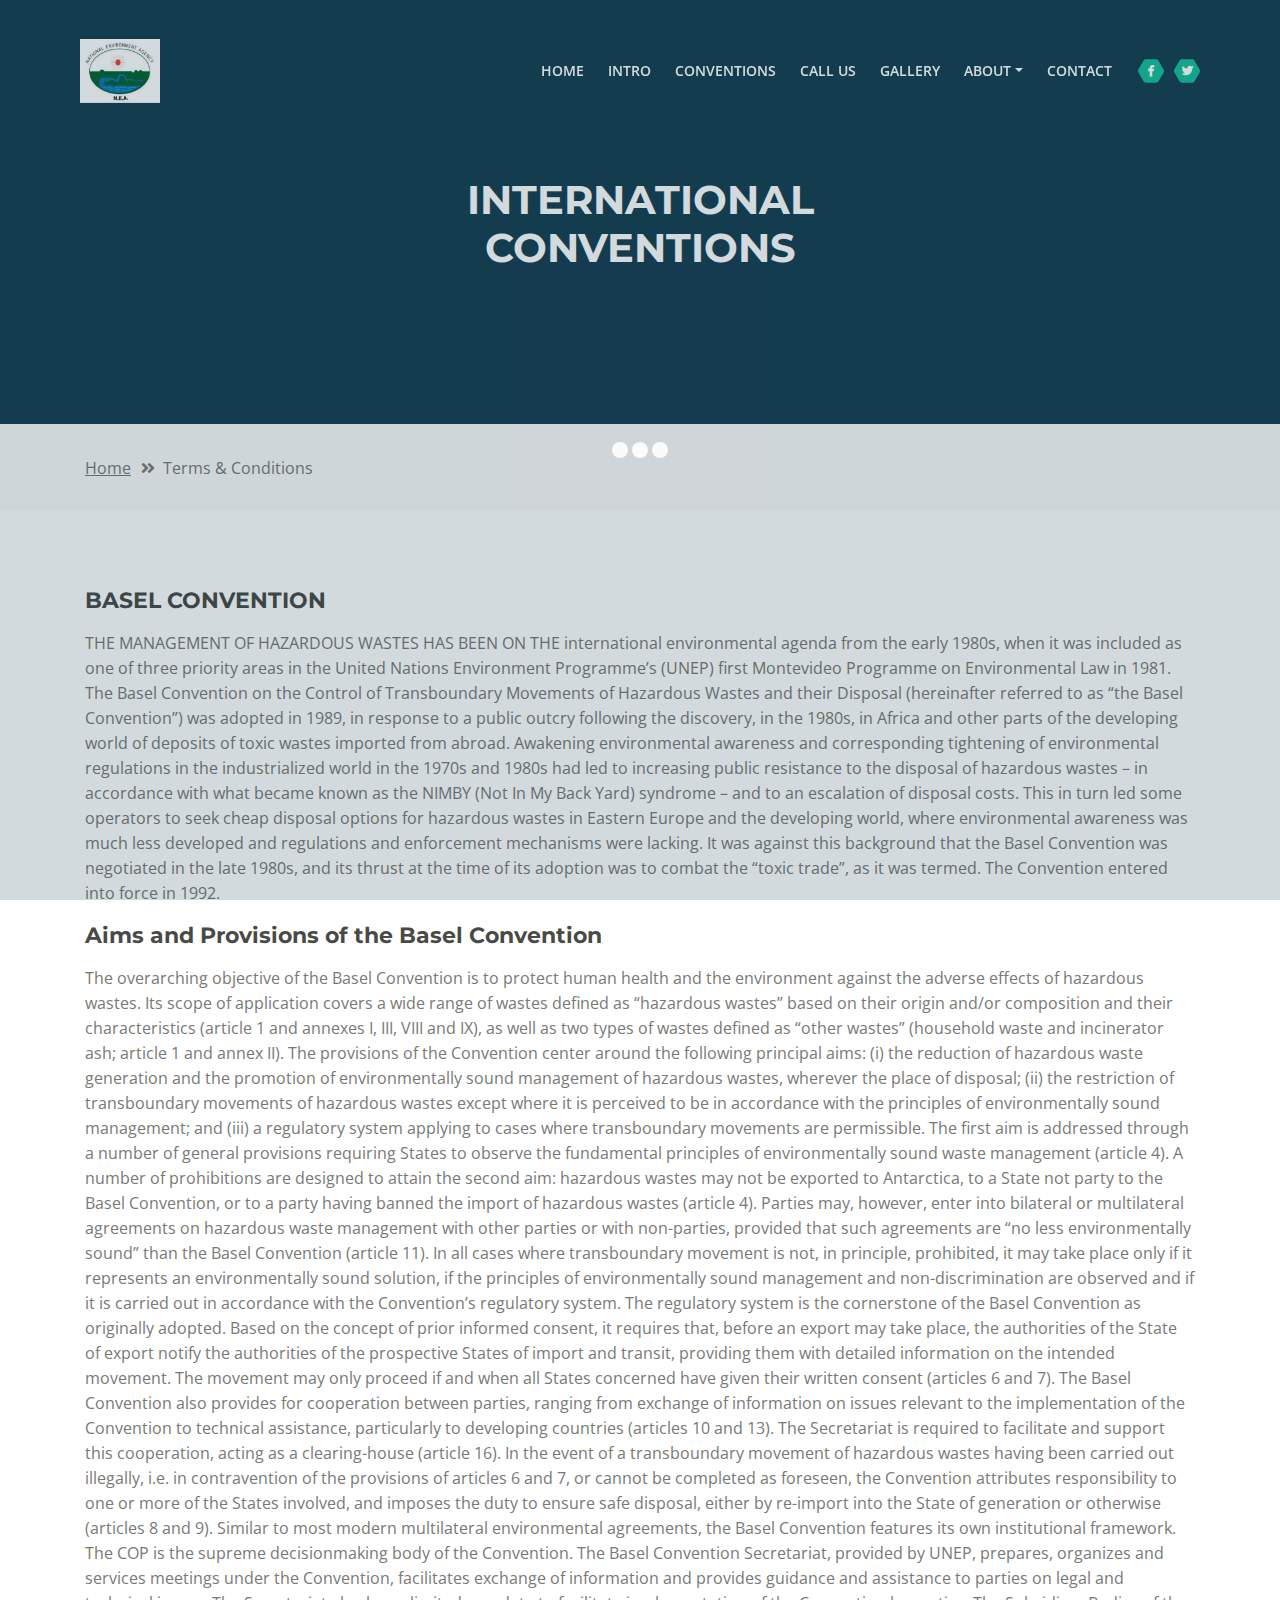
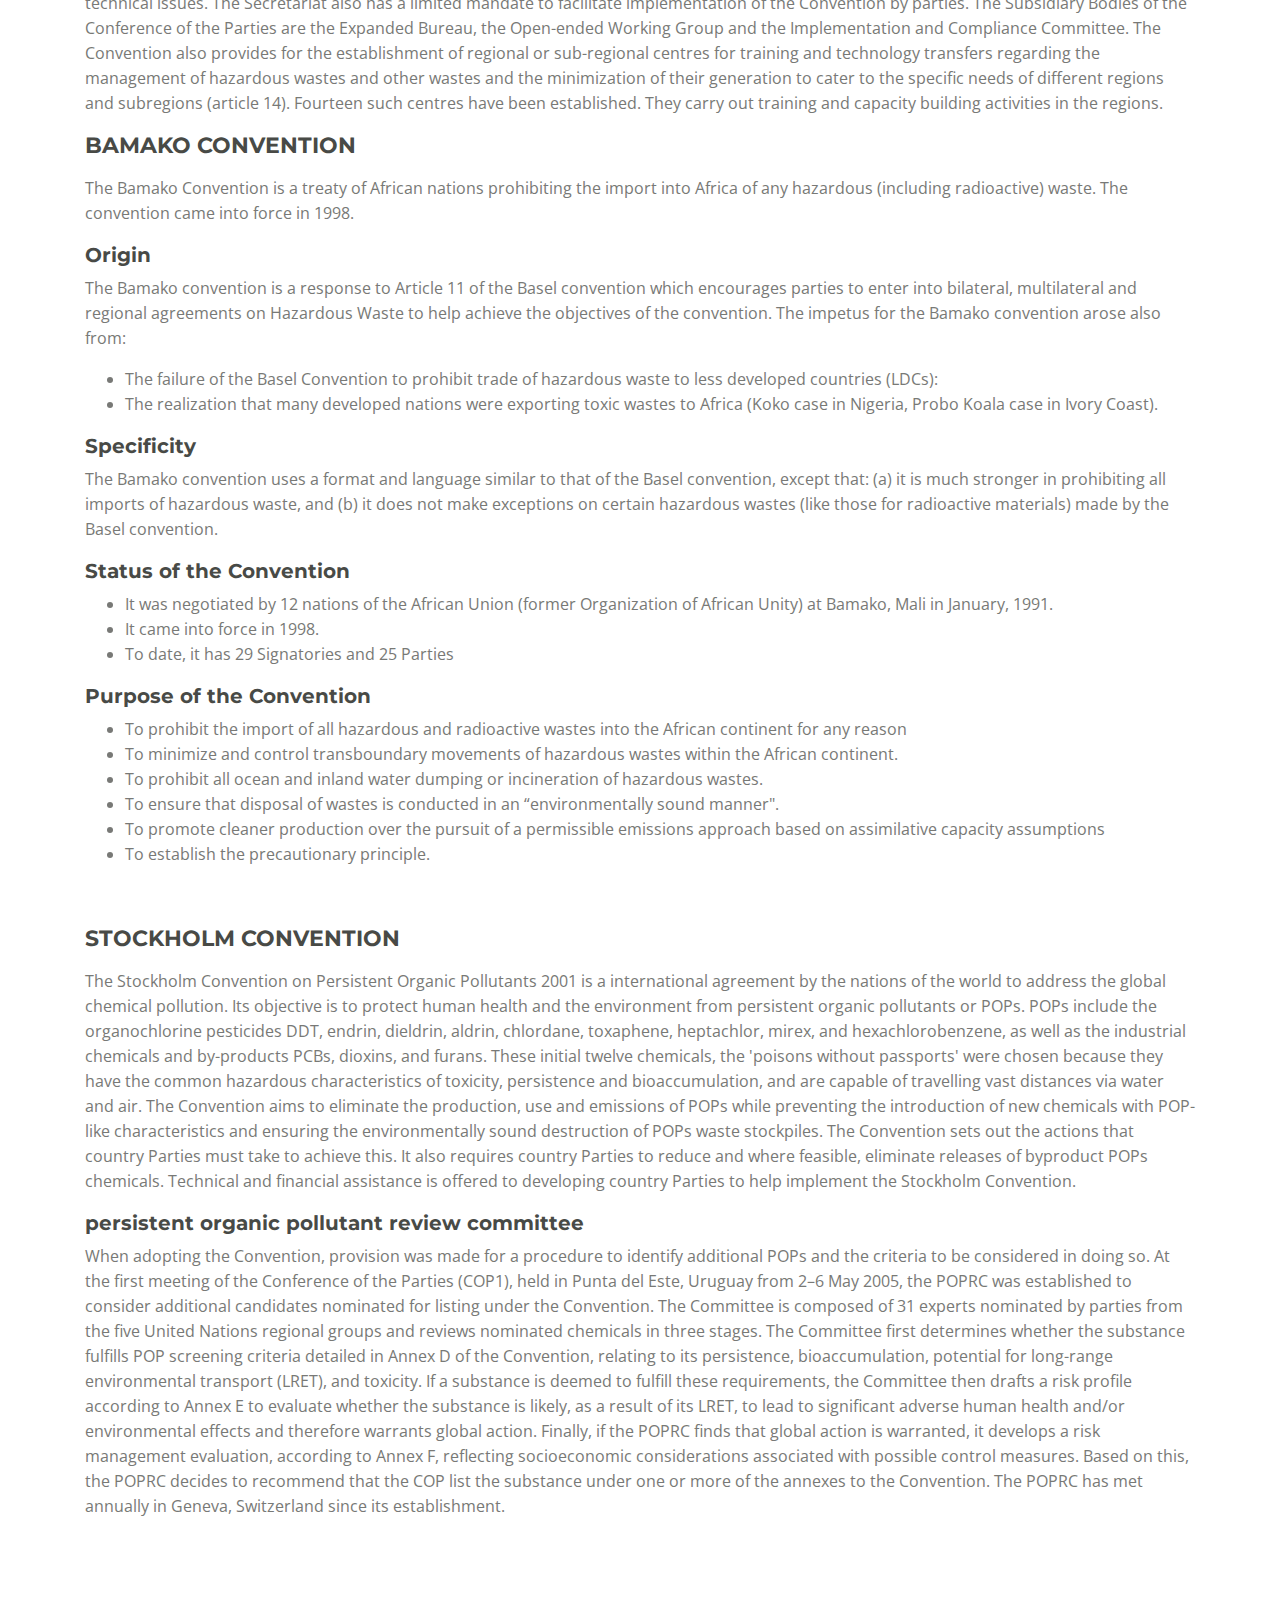
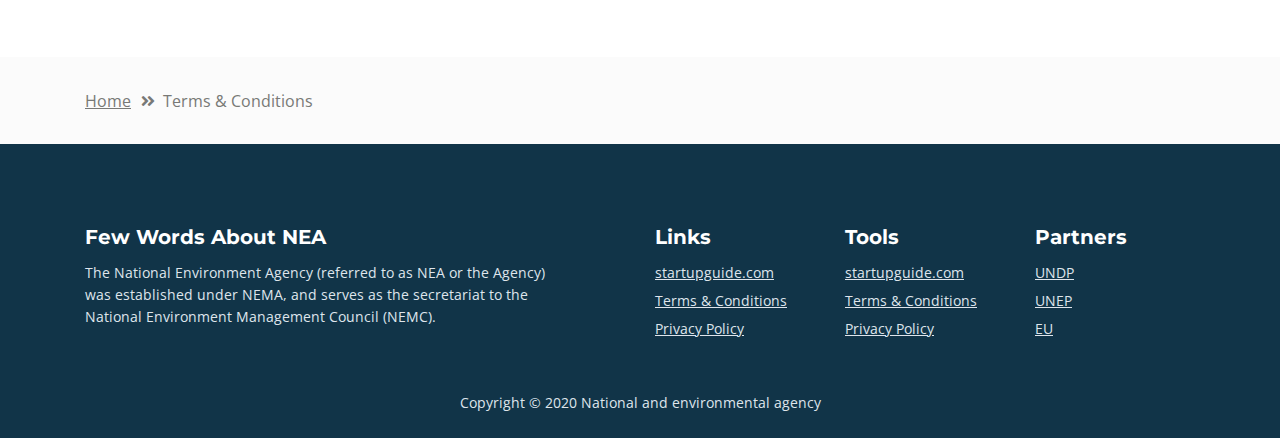
<file: convention.html>
<!DOCTYPE html>
<html lang="en">
<head>
    <meta charset="utf-8">
    <meta name="viewport" content="width=device-width, initial-scale=1, shrink-to-fit=no">
    
    <!-- SEO Meta Tags -->
    <meta name="description" content="Aria is a business focused HTML landing page template built with Bootstrap to help you create lead generation websites for companies and their services.">
    <meta name="author" content="Inovatik">

    <!-- OG Meta Tags to improve the way the post looks when you share the page on LinkedIn, Facebook, Google+ -->
	<meta property="og:site_name" content="" /> <!-- website name -->
	<meta property="og:site" content="" /> <!-- website link -->
	<meta property="og:title" content=""/> <!-- title shown in the actual shared post -->
	<meta property="og:description" content="" /> <!-- description shown in the actual shared post -->
	<meta property="og:image" content="" /> <!-- image link, make sure it's jpg -->
	<meta property="og:url" content="" /> <!-- where do you want your post to link to -->
	<meta property="og:type" content="article" />

    <!-- Website Title -->
    <title>NEA terms and Conditions</title>
    
    <!-- Styles -->
    <link href="https://fonts.googleapis.com/css?family=Montserrat:500,700&display=swap&subset=latin-ext" rel="stylesheet">
    <link href="https://fonts.googleapis.com/css?family=Open+Sans:400,400i,600&display=swap&subset=latin-ext" rel="stylesheet">
    <link href="css/bootstrap.css" rel="stylesheet">
    <link href="css/fontawesome-all.css" rel="stylesheet">
    <link href="css/swiper.css" rel="stylesheet">
	<link href="css/magnific-popup.css" rel="stylesheet">
    <link href="css/styles.css" rel="stylesheet">
	
	<!-- Favicon  -->
    <link rel="icon" href="images/favicon.jpg">
</head>
<body data-spy="scroll" data-target=".fixed-top">
    
    <!-- Preloader -->
	<div class="spinner-wrapper">
        <div class="spinner">
            <div class="bounce1"></div>
            <div class="bounce2"></div>
            <div class="bounce3"></div>
        </div>
    </div>
    <!-- end of preloader -->
    

    <!-- Navbar -->
    <nav class="navbar navbar-expand-md navbar-dark navbar-custom fixed-top">
        <!-- Text Logo - Use this if you don't have a graphic logo -->
        <!-- <a class="navbar-brand logo-text page-scroll" href="index.html">Aria</a> -->

        <!-- Image Logo -->
        <a class="navbar-brand logo-image" href="index.html"><img src="images/favicon.jpg" alt="alternative"></a>
        
        <!-- Mobile Menu Toggle Button -->
        <button class="navbar-toggler" type="button" data-toggle="collapse" data-target="#navbarsExampleDefault" aria-controls="navbarsExampleDefault" aria-expanded="false" aria-label="Toggle navigation">
            <span class="navbar-toggler-awesome fas fa-bars"></span>
            <span class="navbar-toggler-awesome fas fa-times"></span>
        </button>
        <!-- end of mobile menu toggle button -->

        <div class="collapse navbar-collapse" id="navbarsExampleDefault">
            <ul class="navbar-nav ml-auto">
                <li class="nav-item">
                    <a class="nav-link page-scroll" href="index.html#header">HOME <span class="sr-only">(current)</span></a>
                </li>
                <li class="nav-item">
                    <a class="nav-link page-scroll" href="index.html#intro">INTRO</a>
                </li>
                <li class="nav-item">
                    <a class="nav-link page-scroll" href="index.html#services">CONVENTIONS</a>
                </li>
                <li class="nav-item">
                    <a class="nav-link page-scroll" href="index.html#callMe">CALL US</a>
                </li>
                <li class="nav-item">
                    <a class="nav-link page-scroll" href="index.html#projects">GALLERY</a>
                </li>

                <!-- Dropdown Menu -->          
                <li class="nav-item dropdown">
                    <a class="nav-link dropdown-toggle page-scroll" href="index.html#about" id="navbarDropdown" role="button" aria-haspopup="true" aria-expanded="false">ABOUT</a>
                    <div class="dropdown-menu" aria-labelledby="navbarDropdown">
                        <a class="dropdown-item" href="terms-conditions.html"><span class="item-text">TERMS CONDITIONS</span></a>
                        <div class="dropdown-items-divide-hr"></div>
                        <a class="dropdown-item" href="privacy-policy.html"><span class="item-text">PRIVACY POLICY</span></a>
                    </div>
                </li>
                <!-- end of dropdown menu -->

                <li class="nav-item">
                    <a class="nav-link page-scroll" href="index.html#contact">CONTACT</a>
                </li>
            </ul>
            <span class="nav-item social-icons">
                <span class="fa-stack">
                    <a href="#your-link">
                        <span class="hexagon"></span>
                        <i class="fab fa-facebook-f fa-stack-1x"></i>
                    </a>
                </span>
                <span class="fa-stack">
                    <a href="#your-link">
                        <span class="hexagon"></span>
                        <i class="fab fa-twitter fa-stack-1x"></i>
                    </a>
                </span>
            </span>
        </div>
    </nav> <!-- end of navbar -->
    <!-- end of navbar -->


    <!-- Header -->
    <header id="header" class="ex-header">
        <div class="container">
            <div class="row">
                <div class="col-lg-12">
                    <h1>INTERNATIONAL CONVENTIONS</h1>
                </div> <!-- end of col -->
            </div> <!-- end of row -->
        </div> <!-- end of container -->
    </header> <!-- end of ex-header -->
    <!-- end of header -->


    <!-- Breadcrumbs -->
    <div class="ex-basic-1">
        <div class="container">
            <div class="row">
                <div class="col-lg-12">
                    <div class="breadcrumbs">
                        <a href="index.html">Home</a><i class="fa fa-angle-double-right"></i><span>Terms & Conditions</span>
                    </div> <!-- end of breadcrumbs -->
                </div> <!-- end of col -->
            </div> <!-- end of row -->
        </div> <!-- end of container -->
    </div> <!-- end of ex-basic-1 -->
    <!-- end of breadcrumbs -->


    <!-- Terms Content -->
    <div class="ex-basic-2">
        <div class="container">
            <div class="row">
                <div class="col-lg-12">
                    <div class="text-container">
                        <h3>BASEL CONVENTION</h3>
                        <p>THE MANAGEMENT OF HAZARDOUS WASTES HAS BEEN ON THE international environmental agenda from the early 1980s, when it was included as one of three priority areas in the United Nations Environment Programme’s (UNEP) first Montevideo Programme on Environmental Law in 1981. The Basel Convention on the Control of Transboundary Movements of Hazardous Wastes and their Disposal (hereinafter referred to as “the Basel Convention”) was adopted in 1989, in response to a public outcry following the discovery, in the 1980s, in Africa and other parts of the developing world of deposits of toxic wastes imported from abroad. Awakening environmental awareness and corresponding tightening of environmental regulations in the industrialized world in the 1970s and 1980s had led to increasing public resistance to the disposal of hazardous wastes – in accordance with what became known as the NIMBY (Not In My Back Yard) syndrome – and to an escalation of disposal costs. This in turn led some operators to seek cheap disposal options for hazardous wastes in Eastern Europe and the developing world, where environmental awareness was much less developed and regulations and enforcement mechanisms were lacking. It was against this background that the Basel Convention was negotiated in the late 1980s, and its thrust at the time of its adoption was to combat the “toxic trade”, as it was termed. The Convention entered into force in 1992.

                           <h3>Aims and Provisions of the Basel Convention</h3> 
                            <p>
                                The overarching objective of the Basel Convention is to protect human health and the environment against the adverse effects of hazardous wastes. Its scope of application covers a wide range of wastes defined as “hazardous wastes” based on their origin and/or composition and their characteristics (article 1 and annexes I, III, VIII and IX), as well as two types of wastes defined as “other wastes” (household waste and incinerator ash; article 1 and annex II). The provisions of the Convention center around the following principal aims: (i) the reduction of hazardous waste generation and the promotion of environmentally sound management of hazardous wastes, wherever the place of disposal; (ii) the restriction of transboundary movements of hazardous wastes except where it is perceived to be in accordance with the principles of environmentally sound management; and (iii) a regulatory system applying to cases where transboundary movements are permissible. The first aim is addressed through a number of general provisions requiring States to observe the fundamental principles of environmentally sound waste management (article 4). A number of prohibitions are designed to attain the second aim: hazardous wastes may not be exported to Antarctica, to a State not party to the Basel Convention, or to a party having banned the import of hazardous wastes (article 4). Parties may, however, enter into bilateral or multilateral agreements on hazardous waste management with other parties or with non-parties, provided that such agreements are “no less environmentally sound” than the Basel Convention (article 11). In all cases where transboundary movement is not, in principle, prohibited, it may take place only if it represents an environmentally sound solution, if the principles of environmentally sound management and non-discrimination are observed and if it is carried out in accordance with the Convention’s regulatory system. The regulatory system is the cornerstone of the Basel Convention as originally adopted. Based on the concept of prior informed consent, it requires that, before an export may take place, the authorities of the State of export notify the authorities of the prospective States of import and transit, providing them with detailed information on the intended movement. The movement may only proceed if and when all States concerned have given their written consent (articles 6 and 7). The Basel Convention also provides for cooperation between parties, ranging from exchange of information on issues relevant to the implementation of the Convention to technical assistance, particularly to developing countries (articles 10 and 13). The Secretariat is required to facilitate and support this cooperation, acting as a clearing-house (article 16). In the event of a transboundary movement of hazardous wastes having been carried out illegally, i.e. in contravention of the provisions of articles 6 and 7, or cannot be completed as foreseen, the Convention attributes responsibility to one or more of the States involved, and imposes the duty to ensure safe disposal, either by re-import into the State of generation or otherwise (articles 8 and 9). Similar to most modern multilateral environmental agreements, the Basel Convention features its own institutional framework. The COP is the supreme decisionmaking body of the Convention. The Basel Convention Secretariat, provided by UNEP, prepares, organizes and services meetings under the Convention, facilitates exchange of information and provides guidance and assistance to parties on legal and technical issues. The Secretariat also has a limited mandate to facilitate implementation of the Convention by parties. The Subsidiary Bodies of the Conference of the Parties are the Expanded Bureau, the Open-ended Working Group and the Implementation and Compliance Committee.
                                The Convention also provides for the establishment of regional or sub-regional centres for training and technology transfers regarding the management of hazardous wastes and other wastes and the minimization of their generation to cater to the specific needs of different regions and subregions (article 14). Fourteen such centres have been established. They carry out training and capacity building activities in the regions.

                            </p>
                            <h3>BAMAKO CONVENTION</h3>
                            <p>
                                The Bamako Convention is a treaty of African nations prohibiting the import into Africa of any hazardous (including radioactive) waste. The convention came into force in 1998.

                            </p>
                            <h4>Origin</h4>
                            <p>
                                The Bamako convention is a response to Article 11 of the Basel convention which encourages parties to enter into bilateral, multilateral and regional agreements on Hazardous Waste to help achieve the objectives of the convention. The impetus for the Bamako convention arose also from:
                            </p>
                            <ul>
                                <li>The failure of the Basel Convention to prohibit trade of hazardous waste to less developed countries (LDCs):</li>
                                <li>The realization that many developed nations were exporting toxic wastes to Africa (Koko case in Nigeria, Probo Koala case in Ivory Coast).</li>
                            </ul>
                            <h4>Specificity</h4>
                            <p>The Bamako convention uses a format and language similar to that of the Basel convention, except that: (a) it is much stronger in prohibiting all imports of hazardous waste, and (b) it does not make exceptions on certain hazardous wastes (like those for radioactive materials) made by the Basel convention.</p>
                            <h4>Status of the Convention</h4>
                            <ul>
                                <li>It was negotiated by 12 nations of the African Union (former Organization of African Unity) at Bamako, Mali in January, 1991.</li>
                                <li>It came into force in 1998.</li>
                                <li>To date, it has 29 Signatories and 25 Parties</li>
                            </ul>
                            <h4>Purpose of the Convention</h4>
                            <ul>
                                <li>To prohibit the import of all hazardous and radioactive wastes into the African continent for any reason</li>
                                <li>To minimize and control transboundary movements of hazardous wastes within the African continent.</li>
                                <li>To prohibit all ocean and inland water dumping or incineration of hazardous wastes.</li>
                                <li>To ensure that disposal of wastes is conducted in an “environmentally sound manner".</li>
                                <li> To promote cleaner production over the pursuit of a permissible emissions approach based on assimilative capacity assumptions</li>
                                <li>To establish the precautionary principle.</li>
                            </ul>
                            
            </div> <!-- end of text-container -->
                    
                    <div class="text-container">
                        <h3>STOCKHOLM CONVENTION</h3>
                        <p>
                            The Stockholm Convention on Persistent Organic Pollutants 2001 is a international agreement by the nations of the world to address the global chemical pollution. Its objective is to protect human health and the environment from persistent organic pollutants or POPs. POPs include the organochlorine pesticides DDT, endrin, dieldrin, aldrin, chlordane, toxaphene, heptachlor, mirex, and hexachlorobenzene, as well as the industrial chemicals and by-products PCBs, dioxins, and furans. These initial twelve chemicals, the 'poisons without passports' were chosen because they have the common hazardous characteristics of toxicity, persistence and bioaccumulation, and are capable of travelling vast distances via water and air.
                            The Convention aims to eliminate the production, use and emissions of POPs while preventing the introduction of new chemicals with POP-like characteristics and ensuring the environmentally sound destruction of POPs waste stockpiles. The Convention sets out the actions that country Parties must take to achieve this. It also requires country Parties to reduce and where feasible, eliminate releases of byproduct POPs chemicals.
                            Technical and financial assistance is offered to developing country Parties to help implement the Stockholm Convention.
                            </p>
                            <H4>persistent organic pollutant review committee </H4>
                            <P>
                                When adopting the Convention, provision was made for a procedure to identify additional POPs and the criteria to be considered in doing so. At the first meeting of the Conference of the Parties (COP1), held in Punta del Este, Uruguay from 2–6 May 2005, the POPRC was established to consider additional candidates nominated for listing under the Convention.
                                The Committee is composed of 31 experts nominated by parties from the five United Nations regional groups and reviews nominated chemicals in three stages. The Committee first determines whether the substance fulfills POP screening criteria detailed in Annex D of the Convention, relating to its persistence, bioaccumulation, potential for long-range environmental transport (LRET), and toxicity. If a substance is deemed to fulfill these requirements, the Committee then drafts a risk profile according to Annex E to evaluate whether the substance is likely, as a result of its LRET, to lead to significant adverse human health and/or environmental effects and therefore warrants global action. Finally, if the POPRC finds that global action is warranted, it develops a risk management evaluation, according to Annex F, reflecting socioeconomic considerations associated with possible control measures. Based on this, the POPRC decides to recommend that the COP list the substance under one or more of the annexes to the Convention. The POPRC has met annually in Geneva, Switzerland since its establishment.
                                </P>
                    </div> <!-- end of text-container -->

                </div>
            </div> <!-- end of row -->
        </div> <!-- end of container -->
    </div> <!-- end of ex-basic -->
    <!-- end of terms content -->

    
    <!-- Breadcrumbs -->
    <div class="ex-basic-1">
        <div class="container">
            <div class="row">
                <div class="col-lg-12">
                    <div class="breadcrumbs">
                        <a href="index.html">Home</a><i class="fa fa-angle-double-right"></i><span>Terms & Conditions</span>
                    </div> <!-- end of breadcrumbs -->
                </div> <!-- end of col -->
            </div> <!-- end of row -->
        </div> <!-- end of container -->
    </div> <!-- end of ex-basic-1 -->
    <!-- end of breadcrumbs -->


    <!-- Footer -->
    <div class="footer">
        <div class="container">
            <div class="row">
                <div class="col-md-6">
                    <div class="text-container about">
                        <h4>Few Words About NEA</h4>
                        <p class="white">The National Environment Agency (referred to as NEA or the Agency) was established under NEMA, and serves as the secretariat to the National Environment Management Council (NEMC).</p>
                    </div> <!-- end of text-container -->
                </div> <!-- end of col -->
                <div class="col-md-2">
                    <div class="text-container">
                        <h4>Links</h4>
                        <ul class="list-unstyled li-space-lg white">
                            <li>
                                <a class="white" href="#your-link">startupguide.com</a>
                            </li>
                            <li>
                                <a class="white" href="terms-conditions.html">Terms & Conditions</a>
                            </li>
                            <li>
                                <a class="white" href="privacy-policy.html">Privacy Policy</a>
                            </li>
                        </ul>
                    </div> <!-- end of text-container -->
                </div> <!-- end of col -->
                <div class="col-md-2">
                    <div class="text-container">
                        <h4>Tools</h4>
                        <ul class="list-unstyled li-space-lg">
                            <li>
                                <a class="white" href="#your-link">startupguide.com</a>
                            </li>
                            <li>
                                <a class="white" href="terms-conditions.html">Terms & Conditions</a>
                            </li>
                            <li class="media">
                                <a class="white" href="privacy-policy.html">Privacy Policy</a>
                            </li>
                        </ul>
                    </div> <!-- end of text-container -->
                </div> <!-- end of col -->
                <div class="col-md-2">
                    <div class="text-container">
                        <h4>Partners</h4>
                        <ul class="list-unstyled li-space-lg">
                            <li>
                                <a class="white" href="#your-link">UNDP</a>
                            </li>
                            <li>
                                <a class="white" href="#your-link">UNEP</a>
                            </li>
                            <li>
                                <a class="white" href="#your-link">EU</a>
                            </li>
                        </ul>
                    </div> <!-- end of text-container -->
                </div> <!-- end of col -->
            </div> <!-- end of row -->
        </div> <!-- end of container -->
    </div> <!-- end of footer -->  
    <!-- end of footer -->


    <!-- Copyright -->
    <div class="copyright">
        <div class="container">
            <div class="row">
                <div class="col-lg-12">
                    <p class="p-small">Copyright © 2020 <a href="https://inovatik.com">National and environmental agency</a></p>
                </div> <!-- end of col -->
            </div> <!-- enf of row -->
        </div> <!-- end of container -->
    </div> <!-- end of copyright --> 
    <!-- end of copyright -->

	
    <!-- Scripts -->
    <script src="js/jquery.min.js"></script> <!-- jQuery for Bootstrap's JavaScript plugins -->
    <script src="js/popper.min.js"></script> <!-- Popper tooltip library for Bootstrap -->
    <script src="js/bootstrap.min.js"></script> <!-- Bootstrap framework -->
    <script src="js/jquery.easing.min.js"></script> <!-- jQuery Easing for smooth scrolling between anchors -->
    <script src="js/swiper.min.js"></script> <!-- Swiper for image and text sliders -->
    <script src="js/jquery.magnific-popup.js"></script> <!-- Magnific Popup for lightboxes -->
    <script src="js/morphext.min.js"></script> <!-- Morphtext rotating text in the header -->
    <script src="js/isotope.pkgd.min.js"></script> <!-- Isotope for filter -->
    <script src="js/validator.min.js"></script> <!-- Validator.js - Bootstrap plugin that validates forms -->
    <script src="js/scripts.js"></script> <!-- Custom scripts -->
</body>
</html>
</file>
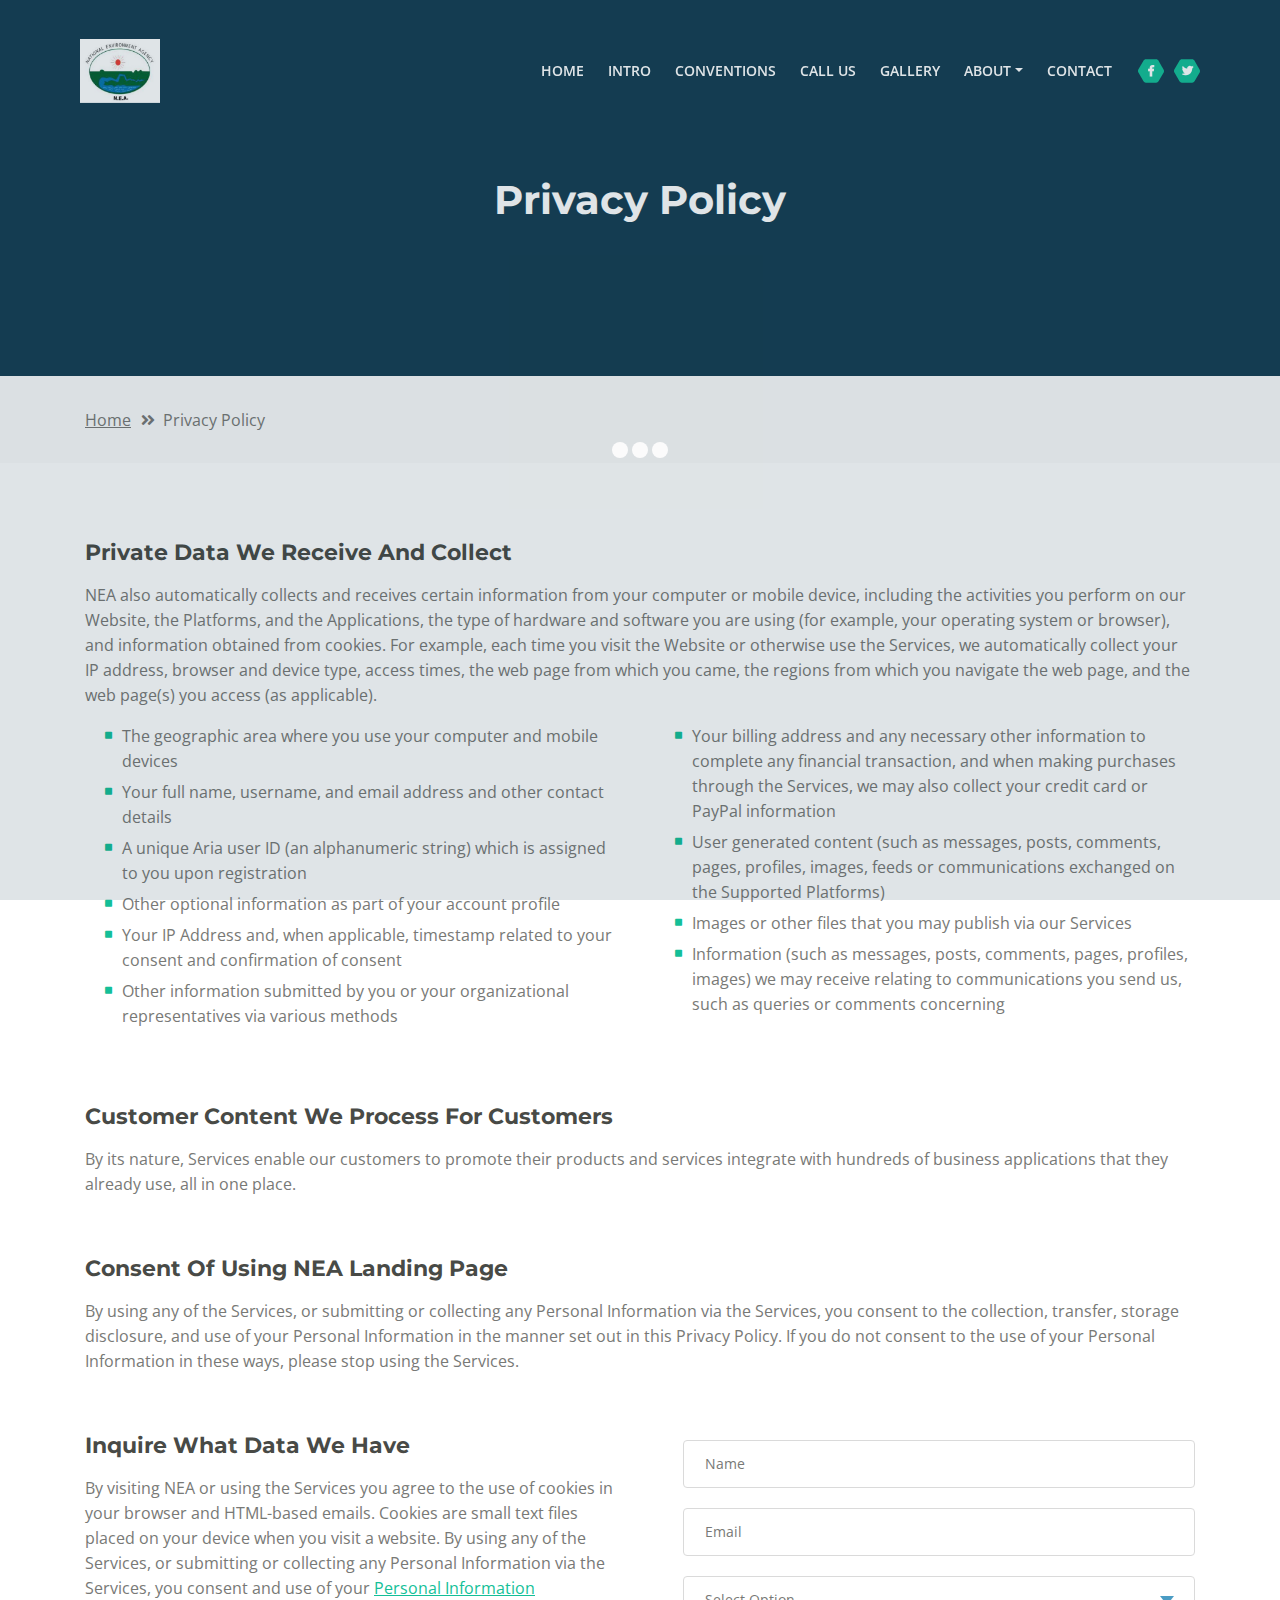
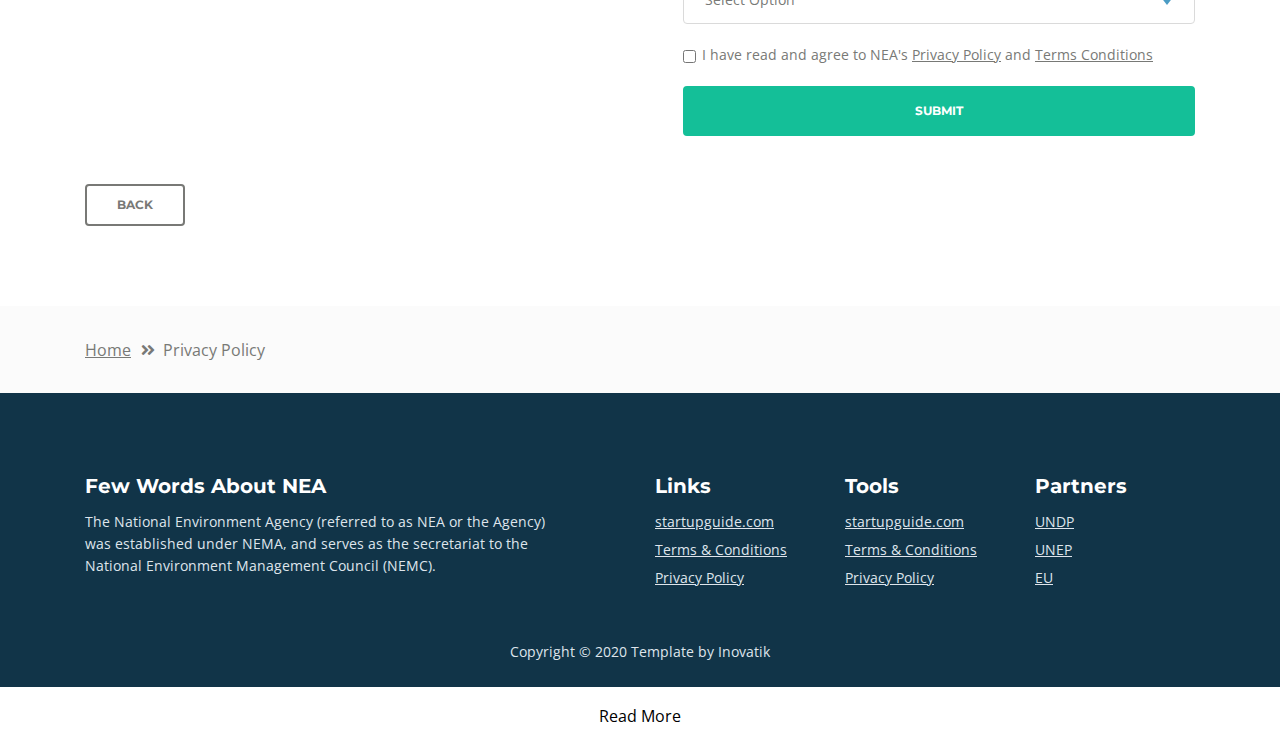
<file: privacy-policy.html>
<!DOCTYPE html>
<html lang="en">
<head>
    <meta charset="utf-8">
    <meta name="viewport" content="width=device-width, initial-scale=1, shrink-to-fit=no">
    
    <!-- SEO Meta Tags -->
    <meta name="description" content="Aria is a business focused HTML landing page template built with Bootstrap to help you create lead generation websites for companies and their services.">
    <meta name="author" content="Inovatik">

    <!-- OG Meta Tags to improve the way the post looks when you share the page on LinkedIn, Facebook, Google+ -->
	<meta property="og:site_name" content="" /> <!-- website name -->
	<meta property="og:site" content="" /> <!-- website link -->
	<meta property="og:title" content=""/> <!-- title shown in the actual shared post -->
	<meta property="og:description" content="" /> <!-- description shown in the actual shared post -->
	<meta property="og:image" content="" /> <!-- image link, make sure it's jpg -->
	<meta property="og:url" content="" /> <!-- where do you want your post to link to -->
	<meta property="og:type" content="article" />

    <!-- Website Title -->
    <title>Privacy Policy - NEA</title>
    
    <!-- Styles -->
    <link href="https://fonts.googleapis.com/css?family=Montserrat:500,700&display=swap&subset=latin-ext" rel="stylesheet">
    <link href="https://fonts.googleapis.com/css?family=Open+Sans:400,400i,600&display=swap&subset=latin-ext" rel="stylesheet">
    <link href="css/bootstrap.css" rel="stylesheet">
    <link href="css/fontawesome-all.css" rel="stylesheet">
    <link href="css/swiper.css" rel="stylesheet">
	<link href="css/magnific-popup.css" rel="stylesheet">
    <link href="css/styles.css" rel="stylesheet">
	
	<!-- Favicon  -->
    <link rel="icon" href="images/favicon.jpg">
</head>
<body data-spy="scroll" data-target=".fixed-top">
    
    <!-- Preloader -->
	<div class="spinner-wrapper">
        <div class="spinner">
            <div class="bounce1"></div>
            <div class="bounce2"></div>
            <div class="bounce3"></div>
        </div>
    </div>
    <!-- end of preloader -->
    

    <!-- Navbar -->
    <nav class="navbar navbar-expand-md navbar-dark navbar-custom fixed-top">
        <!-- Text Logo - Use this if you don't have a graphic logo -->
        <!-- <a class="navbar-brand logo-text page-scroll" href="index.html">Aria</a> -->

        <!-- Image Logo -->
        <a class="navbar-brand logo-image" href="index.html"><img src="images/favicon.jpg" alt="alternative"></a>
        
        <!-- Mobile Menu Toggle Button -->
        <button class="navbar-toggler" type="button" data-toggle="collapse" data-target="#navbarsExampleDefault" aria-controls="navbarsExampleDefault" aria-expanded="false" aria-label="Toggle navigation">
            <span class="navbar-toggler-awesome fas fa-bars"></span>
            <span class="navbar-toggler-awesome fas fa-times"></span>
        </button>
        <!-- end of mobile menu toggle button -->

        <div class="collapse navbar-collapse" id="navbarsExampleDefault">
            <ul class="navbar-nav ml-auto">
                <li class="nav-item">
                    <a class="nav-link page-scroll" href="index.html#header">HOME <span class="sr-only">(current)</span></a>
                </li>
                <li class="nav-item">
                    <a class="nav-link page-scroll" href="index.html#intro">INTRO</a>
                </li>
                <li class="nav-item">
                    <a class="nav-link page-scroll" href="index.html#services">CONVENTIONS</a>
                </li>
                <li class="nav-item">
                    <a class="nav-link page-scroll" href="index.html#callMe">CALL US</a>
                </li>
                <li class="nav-item">
                    <a class="nav-link page-scroll" href="index.html#projects">GALLERY</a>
                </li>

                <!-- Dropdown Menu -->          
                <li class="nav-item dropdown">
                    <a class="nav-link dropdown-toggle page-scroll" href="index.html#about" id="navbarDropdown" role="button" aria-haspopup="true" aria-expanded="false">ABOUT</a>
                    <div class="dropdown-menu" aria-labelledby="navbarDropdown">
                        <a class="dropdown-item" href="terms-conditions.html"><span class="item-text">TERMS CONDITIONS</span></a>
                        <div class="dropdown-items-divide-hr"></div>
                        <a class="dropdown-item" href="privacy-policy.html"><span class="item-text">PRIVACY POLICY</span></a>
                    </div>
                </li>
                <!-- end of dropdown menu -->

                <li class="nav-item">
                    <a class="nav-link page-scroll" href="index.html#contact">CONTACT</a>
                </li>
            </ul>
            <span class="nav-item social-icons">
                <span class="fa-stack">
                    <a href="#your-link">
                        <span class="hexagon"></span>
                        <i class="fab fa-facebook-f fa-stack-1x"></i>
                    </a>
                </span>
                <span class="fa-stack">
                    <a href="#your-link">
                        <span class="hexagon"></span>
                        <i class="fab fa-twitter fa-stack-1x"></i>
                    </a>
                </span>
            </span>
        </div>
    </nav> <!-- end of navbar -->
    <!-- end of navbar -->


    <!-- Header -->
    <header id="header" class="ex-header">
        <div class="container">
            <div class="row">
                <div class="col-md-12">
                    <h1>Privacy Policy</h1>
                </div> <!-- end of col -->
            </div> <!-- end of row -->
        </div> <!-- end of container -->
    </header> <!-- end of ex-header -->
    <!-- end of header -->


    <!-- Breadcrumbs -->
    <div class="ex-basic-1">
        <div class="container">
            <div class="row">
                <div class="col-lg-12">
                    <div class="breadcrumbs">
                        <a href="index.html">Home</a><i class="fa fa-angle-double-right"></i><span>Privacy Policy</span>
                    </div> <!-- end of breadcrumbs -->
                </div> <!-- end of col -->
            </div> <!-- end of row -->
        </div> <!-- end of container -->
    </div> <!-- end of ex-basic-1 -->
    <!-- end of breadcrumbs -->


    <!-- Privacy Content -->
    <div class="ex-basic-2">
        <div class="container">
            <div class="row">
                <div class="col-lg-12">
                    <div class="text-container">
                        <h3>Private Data We Receive And Collect</h3>
                        <p>NEA also automatically collects and receives certain information from your computer or mobile device, including the activities you perform on our Website, the Platforms, and the Applications, the type of hardware and software you are using (for example, your operating system or browser), and information obtained from cookies. For example, each time you visit the Website or otherwise use the Services, we automatically collect your IP address, browser and device type, access times, the web page from which you came, the regions from which you navigate the web page, and the web page(s) you access (as applicable).</p>
                        <div class="row">
                            <div class="col-md-6">
                                <ul class="list-unstyled li-space-lg indent">
                                    <li class="media">
                                        <i class="fas fa-square"></i>
                                        <div class="media-body">The geographic area where you use your computer and mobile devices</div>
                                    </li>
                                    <li class="media">
                                        <i class="fas fa-square"></i>
                                        <div class="media-body">Your full name, username, and email address and other contact details</div>
                                    </li>
                                    <li class="media">
                                        <i class="fas fa-square"></i>
                                        <div class="media-body">A unique Aria user ID (an alphanumeric string) which is assigned to you upon registration</div>
                                    </li>
                                    <li class="media">
                                        <i class="fas fa-square"></i>
                                        <div class="media-body">Other optional information as part of your account profile</div>
                                    </li>
                                    <li class="media">
                                        <i class="fas fa-square"></i>
                                        <div class="media-body">Your IP Address and, when applicable, timestamp related to your consent and confirmation of consent</div>
                                    </li>
                                    <li class="media">
                                        <i class="fas fa-square"></i>
                                        <div class="media-body">Other information submitted by you or your organizational representatives via various methods</div>
                                    </li>
                                </ul>
                            </div> <!-- end of col -->

                            <div class="col-md-6">
                                <ul class="list-unstyled li-space-lg indent">
                                    <li class="media">
                                        <i class="fas fa-square"></i>
                                        <div class="media-body">Your billing address and any necessary other information to complete any financial transaction, and when making purchases through the Services, we may also collect your credit card or PayPal information</div>
                                    </li>
                                    <li class="media">
                                        <i class="fas fa-square"></i>
                                        <div class="media-body">User generated content (such as messages, posts, comments, pages, profiles, images, feeds or communications exchanged on the Supported Platforms)</div>
                                    </li>
                                    <li class="media">
                                        <i class="fas fa-square"></i>
                                        <div class="media-body">Images or other files that you may publish via our Services</div>
                                    </li>
                                    <li class="media">
                                        <i class="fas fa-square"></i>
                                        <div class="media-body">Information (such as messages, posts, comments, pages, profiles, images) we may receive relating to communications you send us, such as queries or comments concerning</div>
                                    </li>
                                </ul>
                            </div> <!-- end of col -->
                        </div> <!-- end of row -->
                    </div> <!-- end of text-container-->
                    
                    
                    <div class="text-container">
                        <h3>Customer Content We Process For Customers</h3>
                        <p> By its nature, Services enable our customers to promote their products and services integrate with hundreds of business applications that they already use, all in one place.</p>
                    </div> <!-- end of text container -->

                    <div class="text-container">
                        <h3>Consent Of Using NEA Landing Page</h3>
					    <p class="mb-5">By using any of the Services, or submitting or collecting any Personal Information via the Services, you consent to the collection, transfer, storage disclosure, and use of your Personal Information in the manner set out in this Privacy Policy. If you do not consent to the use of your Personal Information in these ways, please stop using the Services.</p>
                    </div> <!-- end of text-container -->
                                       
                    <div class="row">
                        <div class="col-md-6">
                            <div class="text-container last">
                                <h3>Inquire What Data We Have</h3>
                                <p> By visiting NEA or using the Services you agree to the use of cookies in your browser and HTML-based emails. Cookies are small text files placed on your device when you visit a website. By using any of the Services, or submitting or collecting any Personal Information via the Services, you consent and use of your <a class="green" href="#your-link">Personal Information</a></p>
                            </div> <!-- end of text container -->
                        </div> <!-- end of col-->
                        <div class="col-md-6">

                            <!-- Privacy Form -->
                            <div class="form-container">
                                <form id="privacyForm" data-toggle="validator" data-focus="false">
                                    <div class="form-group">
                                        <input type="text" class="form-control-input" id="pname" required>
                                        <label class="label-control" for="pname">Name</label>
                                        <div class="help-block with-errors"></div>
                                    </div>
                                    <div class="form-group">
                                        <input type="email" class="form-control-input" id="pemail" required>
                                        <label class="label-control" for="pemail">Email</label>
                                        <div class="help-block with-errors"></div>
                                    </div>
                                    <div class="form-group">
                                        <select class="form-control-select" id="pselect" required>
                                            <option class="select-option" value="" disabled selected>Select Option</option>
                                            <option class="select-option" value="Delete data">Delete my data</option>
                                            <option class="select-option" value="Show me data">Show me my data</option>
                                        </select>
                                        <div class="help-block with-errors"></div>
                                    </div>
                                    <div class="form-group checkbox">
                                        <input type="checkbox" id="pterms" value="Agreed-to-Terms" required>I have read and agree to NEA's <a href="privacy-policy.html">Privacy Policy</a> and <a href="terms-conditions.html">Terms Conditions</a>
                                        <div class="help-block with-errors"></div>
                                    </div>
                                    <div class="form-group">
                                        <button type="submit" class="form-control-submit-button">SUBMIT</button>
                                    </div>
                                    <div class="form-message">
                                        <div id="pmsgSubmit" class="h3 text-center hidden"></div>
                                    </div>
                                </form>
                            </div> <!-- end of form container -->
                            <!-- end of privacy form -->

                        </div> <!-- end of col--> 
                    </div> <!-- end of row -->
                    <a class="btn-outline-reg back" href="index.html">BACK</a>
                </div> <!-- end of col-->
            </div> <!-- end of row -->
        </div> <!-- end of container -->
    </div> <!-- end of ex-basic-2 -->
    <!-- end of privacy content -->


    <!-- Breadcrumbs -->
    <div class="ex-basic-1">
        <div class="container">
            <div class="row">
                <div class="col-lg-12">
                    <div class="breadcrumbs">
                        <a href="index.html">Home</a><i class="fa fa-angle-double-right"></i><span>Privacy Policy</span>
                    </div> <!-- end of breadcrumbs -->
                </div> <!-- end of col -->
            </div> <!-- end of row -->
        </div> <!-- end of container -->
    </div> <!-- end of ex-basic-1 -->
    <!-- end of breadcrumbs -->

    
    <!-- Footer -->
    <div class="footer">
        <div class="container">
            <div class="row">
                <div class="col-md-6">
                    <div class="text-container about">
                        <h4>Few Words About NEA</h4>
                        <p class="white">The National Environment Agency (referred to as NEA or the Agency) was established under NEMA, and serves as the secretariat to the National Environment Management Council (NEMC).</p>
                    </div> <!-- end of text-container -->
                </div> <!-- end of col -->
                <div class="col-md-2">
                    <div class="text-container">
                        <h4>Links</h4>
                        <ul class="list-unstyled li-space-lg white">
                            <li>
                                <a class="white" href="#your-link">startupguide.com</a>
                            </li>
                            <li>
                                <a class="white" href="terms-conditions.html">Terms & Conditions</a>
                            </li>
                            <li>
                                <a class="white" href="privacy-policy.html">Privacy Policy</a>
                            </li>
                        </ul>
                    </div> <!-- end of text-container -->
                </div> <!-- end of col -->
                <div class="col-md-2">
                    <div class="text-container">
                        <h4>Tools</h4>
                        <ul class="list-unstyled li-space-lg">
                            <li>
                                <a class="white" href="#your-link">startupguide.com</a>
                            </li>
                            <li>
                                <a class="white" href="terms-conditions.html">Terms & Conditions</a>
                            </li>
                            <li class="media">
                                <a class="white" href="privacy-policy.html">Privacy Policy</a>
                            </li>
                        </ul>
                    </div> <!-- end of text-container -->
                </div> <!-- end of col -->
                <div class="col-md-2">
                    <div class="text-container">
                        <h4>Partners</h4>
                        <ul class="list-unstyled li-space-lg">
                            <li>
                                <a class="white" href="#your-link">UNDP</a>
                            </li>
                            <li>
                                <a class="white" href="#your-link">UNEP</a>
                            </li>
                            <li>
                                <a class="white" href="#your-link">EU</a>
                            </li>
                        </ul>
                    </div> <!-- end of text-container -->
                </div> <!-- end of col -->
            </div> <!-- end of row -->
        </div> <!-- end of container -->
    </div> <!-- end of footer -->  
    <!-- end of footer -->


    <!-- Copyright -->
    <div class="copyright">
        <div class="container">
            <div class="row">
                <div class="col-lg-12">
                    <p class="p-small">Copyright © 2020 <a href="https://inovatik.com">Template by Inovatik</a></p>
                </div> <!-- end of col -->
            </div> <!-- enf of row -->
        </div> <!-- end of container -->
    </div> <!-- end of copyright --> 
    <!-- end of copyright -->

    
    <!-- Scripts -->
    <script src="js/jquery.min.js"></script> <!-- jQuery for Bootstrap's JavaScript plugins -->
    <script src="js/popper.min.js"></script> <!-- Popper tooltip library for Bootstrap -->
    <script src="js/bootstrap.min.js"></script> <!-- Bootstrap framework -->
    <script src="js/jquery.easing.min.js"></script> <!-- jQuery Easing for smooth scrolling between anchors -->
    <script src="js/swiper.min.js"></script> <!-- Swiper for image and text sliders -->
    <script src="js/jquery.magnific-popup.js"></script> <!-- Magnific Popup for lightboxes -->
    <script src="js/morphext.min.js"></script> <!-- Morphtext rotating text in the header -->
    <script src="js/isotope.pkgd.min.js"></script> <!-- Isotope for filter -->
    <script src="js/validator.min.js"></script> <!-- Validator.js - Bootstrap plugin that validates forms -->
    <script src="js/scripts.js"></script> <!-- Custom scripts -->
</body>
</html>
<button class="read-more">read more</button>
</file>
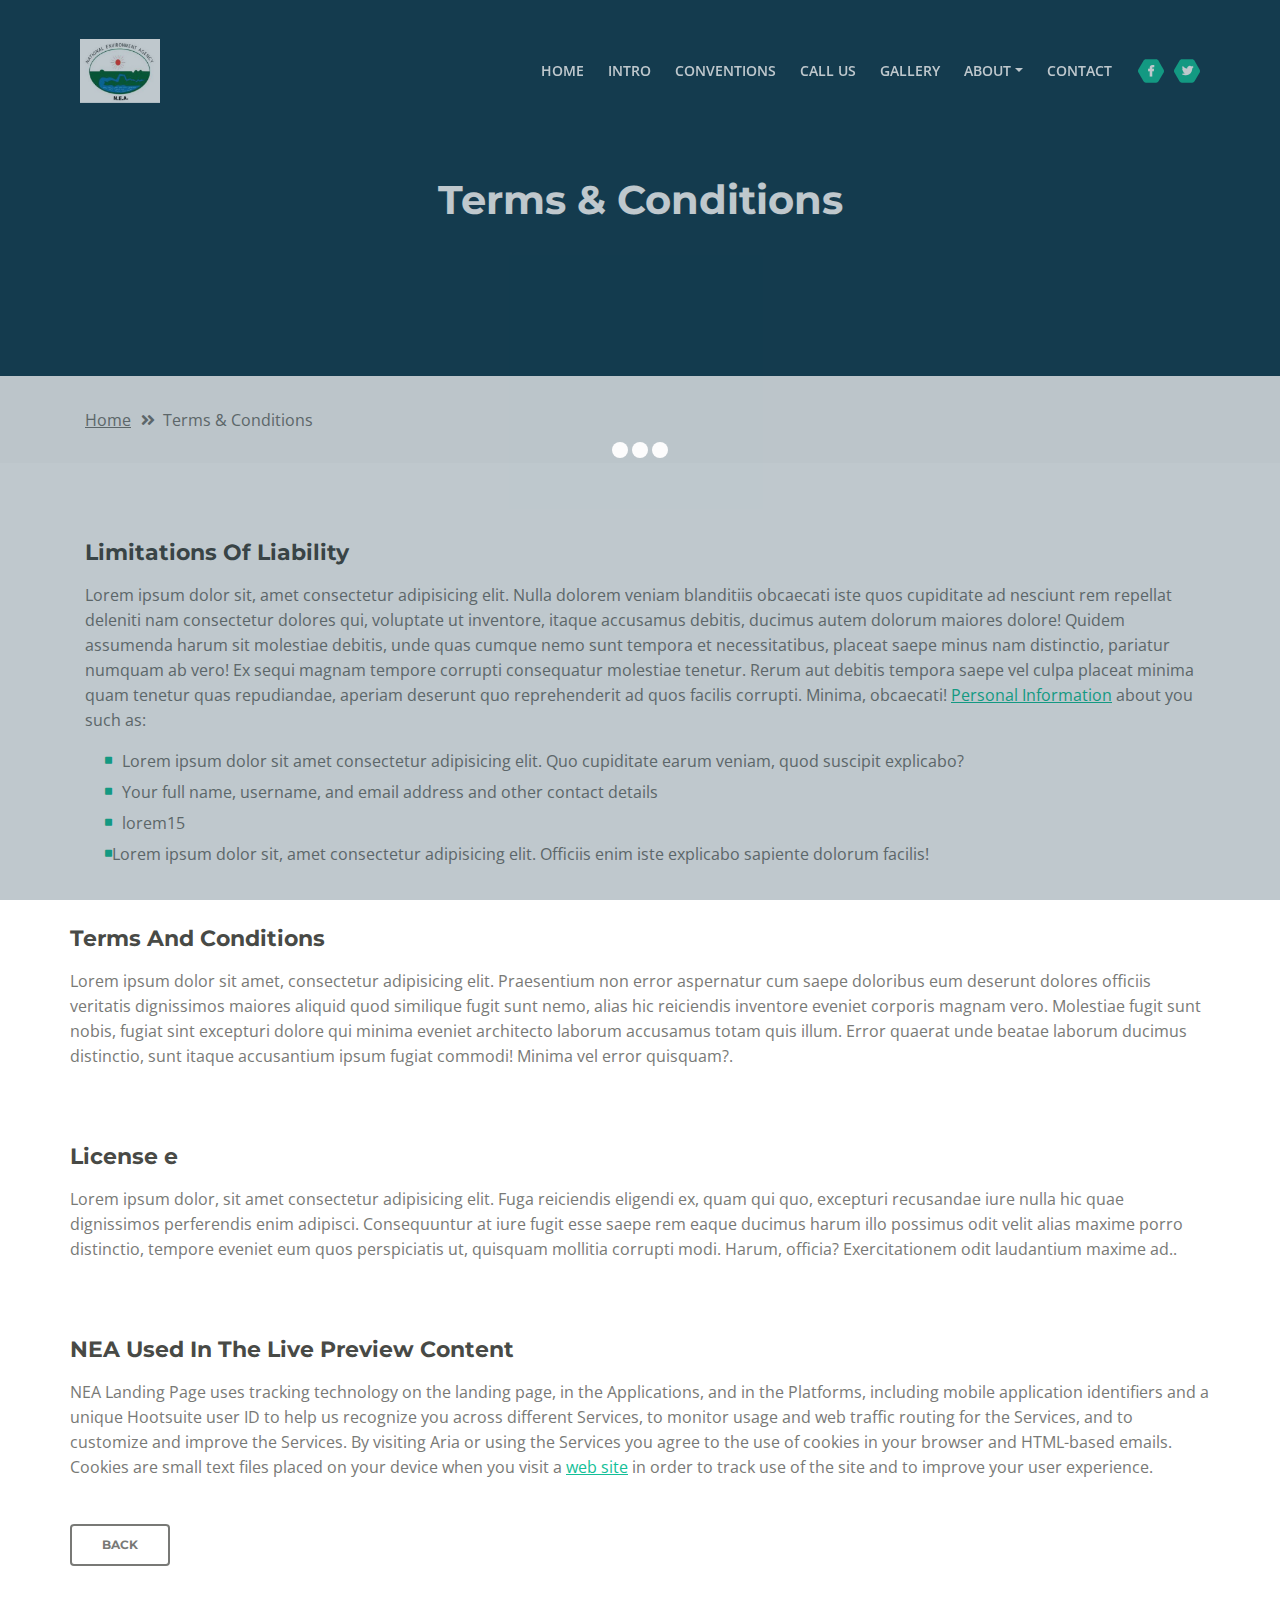
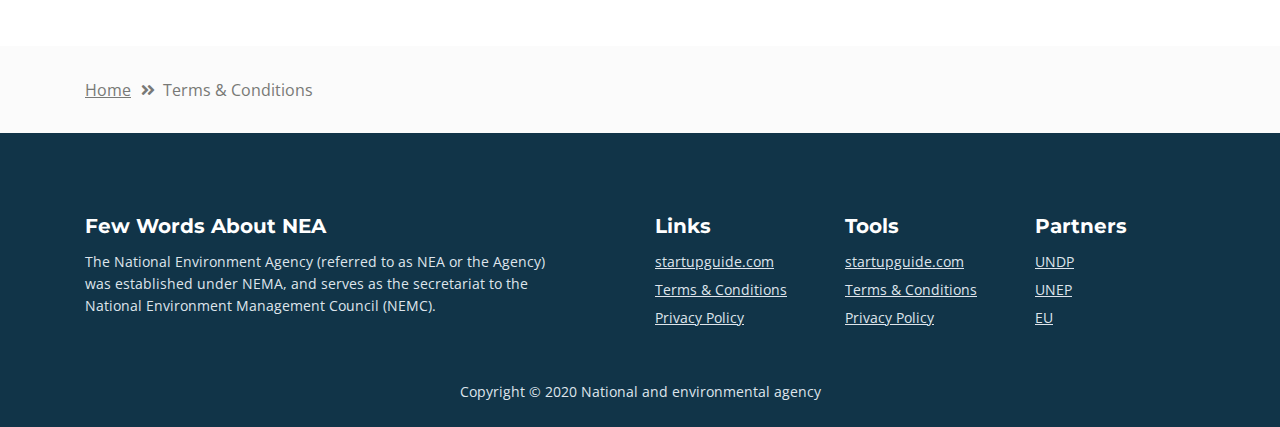
<file: terms-conditions.html>
<!DOCTYPE html>
<html lang="en">
<head>
    <meta charset="utf-8">
    <meta name="viewport" content="width=device-width, initial-scale=1, shrink-to-fit=no">
    
    <!-- SEO Meta Tags -->
    <meta name="description" content="Aria is a business focused HTML landing page template built with Bootstrap to help you create lead generation websites for companies and their services.">
    <meta name="author" content="Inovatik">

    <!-- OG Meta Tags to improve the way the post looks when you share the page on LinkedIn, Facebook, Google+ -->
	<meta property="og:site_name" content="" /> <!-- website name -->
	<meta property="og:site" content="" /> <!-- website link -->
	<meta property="og:title" content=""/> <!-- title shown in the actual shared post -->
	<meta property="og:description" content="" /> <!-- description shown in the actual shared post -->
	<meta property="og:image" content="" /> <!-- image link, make sure it's jpg -->
	<meta property="og:url" content="" /> <!-- where do you want your post to link to -->
	<meta property="og:type" content="article" />

    <!-- Website Title -->
    <title>NEA terms and Conditions</title>
    
    <!-- Styles -->
    <link href="https://fonts.googleapis.com/css?family=Montserrat:500,700&display=swap&subset=latin-ext" rel="stylesheet">
    <link href="https://fonts.googleapis.com/css?family=Open+Sans:400,400i,600&display=swap&subset=latin-ext" rel="stylesheet">
    <link href="css/bootstrap.css" rel="stylesheet">
    <link href="css/fontawesome-all.css" rel="stylesheet">
    <link href="css/swiper.css" rel="stylesheet">
	<link href="css/magnific-popup.css" rel="stylesheet">
    <link href="css/styles.css" rel="stylesheet">
	
	<!-- Favicon  -->
    <link rel="icon" href="images/favicon.jpg">
</head>
<body data-spy="scroll" data-target=".fixed-top">
    
    <!-- Preloader -->
	<div class="spinner-wrapper">
        <div class="spinner">
            <div class="bounce1"></div>
            <div class="bounce2"></div>
            <div class="bounce3"></div>
        </div>
    </div>
    <!-- end of preloader -->
    

    <!-- Navbar -->
    <nav class="navbar navbar-expand-md navbar-dark navbar-custom fixed-top">
        <!-- Text Logo - Use this if you don't have a graphic logo -->
        <!-- <a class="navbar-brand logo-text page-scroll" href="index.html">Aria</a> -->

        <!-- Image Logo -->
        <a class="navbar-brand logo-image" href="index.html"><img src="images/favicon.jpg" alt="alternative"></a>
        
        <!-- Mobile Menu Toggle Button -->
        <button class="navbar-toggler" type="button" data-toggle="collapse" data-target="#navbarsExampleDefault" aria-controls="navbarsExampleDefault" aria-expanded="false" aria-label="Toggle navigation">
            <span class="navbar-toggler-awesome fas fa-bars"></span>
            <span class="navbar-toggler-awesome fas fa-times"></span>
        </button>
        <!-- end of mobile menu toggle button -->

        <div class="collapse navbar-collapse" id="navbarsExampleDefault">
            <ul class="navbar-nav ml-auto">
                <li class="nav-item">
                    <a class="nav-link page-scroll" href="index.html#header">HOME <span class="sr-only">(current)</span></a>
                </li>
                <li class="nav-item">
                    <a class="nav-link page-scroll" href="index.html#intro">INTRO</a>
                </li>
                <li class="nav-item">
                    <a class="nav-link page-scroll" href="index.html#services">CONVENTIONS</a>
                </li>
                <li class="nav-item">
                    <a class="nav-link page-scroll" href="index.html#callMe">CALL US</a>
                </li>
                <li class="nav-item">
                    <a class="nav-link page-scroll" href="index.html#projects">GALLERY</a>
                </li>

                <!-- Dropdown Menu -->          
                <li class="nav-item dropdown">
                    <a class="nav-link dropdown-toggle page-scroll" href="index.html#about" id="navbarDropdown" role="button" aria-haspopup="true" aria-expanded="false">ABOUT</a>
                    <div class="dropdown-menu" aria-labelledby="navbarDropdown">
                        <a class="dropdown-item" href="terms-conditions.html"><span class="item-text">TERMS CONDITIONS</span></a>
                        <div class="dropdown-items-divide-hr"></div>
                        <a class="dropdown-item" href="privacy-policy.html"><span class="item-text">PRIVACY POLICY</span></a>
                    </div>
                </li>
                <!-- end of dropdown menu -->

                <li class="nav-item">
                    <a class="nav-link page-scroll" href="index.html#contact">CONTACT</a>
                </li>
            </ul>
            <span class="nav-item social-icons">
                <span class="fa-stack">
                    <a href="#your-link">
                        <span class="hexagon"></span>
                        <i class="fab fa-facebook-f fa-stack-1x"></i>
                    </a>
                </span>
                <span class="fa-stack">
                    <a href="#your-link">
                        <span class="hexagon"></span>
                        <i class="fab fa-twitter fa-stack-1x"></i>
                    </a>
                </span>
            </span>
        </div>
    </nav> <!-- end of navbar -->
    <!-- end of navbar -->


    <!-- Header -->
    <header id="header" class="ex-header">
        <div class="container">
            <div class="row">
                <div class="col-lg-12">
                    <h1>Terms & Conditions</h1>
                </div> <!-- end of col -->
            </div> <!-- end of row -->
        </div> <!-- end of container -->
    </header> <!-- end of ex-header -->
    <!-- end of header -->


    <!-- Breadcrumbs -->
    <div class="ex-basic-1">
        <div class="container">
            <div class="row">
                <div class="col-lg-12">
                    <div class="breadcrumbs">
                        <a href="index.html">Home</a><i class="fa fa-angle-double-right"></i><span>Terms & Conditions</span>
                    </div> <!-- end of breadcrumbs -->
                </div> <!-- end of col -->
            </div> <!-- end of row -->
        </div> <!-- end of container -->
    </div> <!-- end of ex-basic-1 -->
    <!-- end of breadcrumbs -->


    <!-- Terms Content -->
    <div class="ex-basic-2">
        <div class="container">
            <div class="row">
                <div class="col-lg-12">
                    <div class="text-container">
                        <h3>Limitations Of Liability</h3>
                        <p>Lorem ipsum dolor sit, amet consectetur adipisicing elit. Nulla dolorem veniam blanditiis obcaecati iste quos cupiditate ad nesciunt rem repellat deleniti nam consectetur dolores qui, voluptate ut inventore, itaque accusamus debitis, ducimus autem dolorum maiores dolore! Quidem assumenda harum sit molestiae debitis, unde quas cumque nemo sunt tempora et necessitatibus, placeat saepe minus nam distinctio, pariatur numquam ab vero! Ex sequi magnam tempore corrupti consequatur molestiae tenetur. Rerum aut debitis tempora saepe vel culpa placeat minima quam tenetur quas repudiandae, aperiam deserunt quo reprehenderit ad quos facilis corrupti. Minima, obcaecati! <a class="green" href="#your-link">Personal Information</a> about you such as:</p>
                        <ul class="list-unstyled li-space-lg indent">
                            <li class="media">
                                <i class="fas fa-square"></i>
                                <div class="media-body">Lorem ipsum dolor sit amet consectetur adipisicing elit. Quo cupiditate earum veniam, quod suscipit explicabo?</div>
                            </li>
                            <li class="media">
                                <i class="fas fa-square"></i>
                                <div class="media-body">Your full name, username, and email address and other contact details</div>
                            </li>
                            <li class="media">
                                <i class="fas fa-square"></i>
                                <div class="media-body">lorem15</div>
                            </li>
                            <li class="media">
                                <i class="fas fa-square"></i>
                                Lorem ipsum dolor sit, amet consectetur adipisicing elit. Officiis enim iste explicabo sapiente dolorum facilis!</div>
                            </li>
                        </ul>
                    </div> <!-- end of text-container -->
                    
                    <div class="text-container">
                        <h3>Terms And Conditions</h3>
                        <p>Lorem ipsum dolor sit amet, consectetur adipisicing elit. Praesentium non error aspernatur cum saepe doloribus eum deserunt dolores officiis veritatis dignissimos maiores aliquid quod similique fugit sunt nemo, alias hic reiciendis inventore eveniet corporis magnam vero. Molestiae fugit sunt nobis, fugiat sint excepturi dolore qui minima eveniet architecto laborum accusamus totam quis illum. Error quaerat unde beatae laborum ducimus distinctio, sunt itaque accusantium ipsum fugiat commodi! Minima vel error quisquam?.</p>
                    </div> <!-- end of text-container -->

                    <div class="text-container">
                        <h3>License e</h3>
                        <p>Lorem ipsum dolor, sit amet consectetur adipisicing elit. Fuga reiciendis eligendi ex, quam qui quo, excepturi recusandae iure nulla hic quae dignissimos perferendis enim adipisci. Consequuntur at iure fugit esse saepe rem eaque ducimus harum illo possimus odit velit alias maxime porro distinctio, tempore eveniet eum quos perspiciatis ut, quisquam mollitia corrupti modi. Harum, officia? Exercitationem odit laudantium maxime ad..</p>
                    </div> 
                    <!-- end of text-container -->

                    <div class="text-container last">
                        <h3>NEA Used In The Live Preview Content</h3>
                        <p>NEA Landing Page uses tracking technology on the landing page, in the Applications, and in the Platforms, including mobile application identifiers and a unique Hootsuite user ID to help us recognize you across different Services, to monitor usage and web traffic routing for the Services, and to customize and improve the Services. By visiting Aria or using the Services you agree to the use of cookies in your browser and HTML-based emails. Cookies are small text files placed on your device when you visit a <a class="green" href="#your-link">web site</a> in order to track use of the site and to improve your user experience.</p>
                        <a class="btn-outline-reg" href="index.html">BACK</a>
                    </div> <!-- end of text-container -->
                </div>
            </div> <!-- end of row -->
        </div> <!-- end of container -->
    </div> <!-- end of ex-basic -->
    <!-- end of terms content -->

    
    <!-- Breadcrumbs -->
    <div class="ex-basic-1">
        <div class="container">
            <div class="row">
                <div class="col-lg-12">
                    <div class="breadcrumbs">
                        <a href="index.html">Home</a><i class="fa fa-angle-double-right"></i><span>Terms & Conditions</span>
                    </div> <!-- end of breadcrumbs -->
                </div> <!-- end of col -->
            </div> <!-- end of row -->
        </div> <!-- end of container -->
    </div> <!-- end of ex-basic-1 -->
    <!-- end of breadcrumbs -->


    <!-- Footer -->
    <div class="footer">
        <div class="container">
            <div class="row">
                <div class="col-md-6">
                    <div class="text-container about">
                        <h4>Few Words About NEA</h4>
                        <p class="white">The National Environment Agency (referred to as NEA or the Agency) was established under NEMA, and serves as the secretariat to the National Environment Management Council (NEMC).</p>
                    </div> <!-- end of text-container -->
                </div> <!-- end of col -->
                <div class="col-md-2">
                    <div class="text-container">
                        <h4>Links</h4>
                        <ul class="list-unstyled li-space-lg white">
                            <li>
                                <a class="white" href="#your-link">startupguide.com</a>
                            </li>
                            <li>
                                <a class="white" href="terms-conditions.html">Terms & Conditions</a>
                            </li>
                            <li>
                                <a class="white" href="privacy-policy.html">Privacy Policy</a>
                            </li>
                        </ul>
                    </div> <!-- end of text-container -->
                </div> <!-- end of col -->
                <div class="col-md-2">
                    <div class="text-container">
                        <h4>Tools</h4>
                        <ul class="list-unstyled li-space-lg">
                            <li>
                                <a class="white" href="#your-link">startupguide.com</a>
                            </li>
                            <li>
                                <a class="white" href="terms-conditions.html">Terms & Conditions</a>
                            </li>
                            <li class="media">
                                <a class="white" href="privacy-policy.html">Privacy Policy</a>
                            </li>
                        </ul>
                    </div> <!-- end of text-container -->
                </div> <!-- end of col -->
                <div class="col-md-2">
                    <div class="text-container">
                        <h4>Partners</h4>
                        <ul class="list-unstyled li-space-lg">
                            <li>
                                <a class="white" href="#your-link">UNDP</a>
                            </li>
                            <li>
                                <a class="white" href="#your-link">UNEP</a>
                            </li>
                            <li>
                                <a class="white" href="#your-link">EU</a>
                            </li>
                        </ul>
                    </div> <!-- end of text-container -->
                </div> <!-- end of col -->
            </div> <!-- end of row -->
        </div> <!-- end of container -->
    </div> <!-- end of footer -->  
    <!-- end of footer -->


    <!-- Copyright -->
    <div class="copyright">
        <div class="container">
            <div class="row">
                <div class="col-lg-12">
                    <p class="p-small">Copyright © 2020 <a href="https://inovatik.com">National and environmental agency</a></p>
                </div> <!-- end of col -->
            </div> <!-- enf of row -->
        </div> <!-- end of container -->
    </div> <!-- end of copyright --> 
    <!-- end of copyright -->

	
    <!-- Scripts -->
    <script src="js/jquery.min.js"></script> <!-- jQuery for Bootstrap's JavaScript plugins -->
    <script src="js/popper.min.js"></script> <!-- Popper tooltip library for Bootstrap -->
    <script src="js/bootstrap.min.js"></script> <!-- Bootstrap framework -->
    <script src="js/jquery.easing.min.js"></script> <!-- jQuery Easing for smooth scrolling between anchors -->
    <script src="js/swiper.min.js"></script> <!-- Swiper for image and text sliders -->
    <script src="js/jquery.magnific-popup.js"></script> <!-- Magnific Popup for lightboxes -->
    <script src="js/morphext.min.js"></script> <!-- Morphtext rotating text in the header -->
    <script src="js/isotope.pkgd.min.js"></script> <!-- Isotope for filter -->
    <script src="js/validator.min.js"></script> <!-- Validator.js - Bootstrap plugin that validates forms -->
    <script src="js/scripts.js"></script> <!-- Custom scripts -->
</body>
</html>
</file>
<file: css/styles.css>
/*****************************************
Table Of Contents:

01. General Styles
02. Preloader
03. Navigation
04. Header
05. Intro
06. Description
07. Services
08. Details 1
09. Details 2
10. Testimonials
11. Call Me
12. Projects
13. Project Lightboxes
14. Team
15. About
16. Contact
17. Footer
18. Copyright
19. Back To Top Button
20. Extra Pages
21. Media Queries
******************************************/

/*****************************************
Colors:

- Backgrounds - light gray #fbfbfb
- Background - dark blue #153e52
- Backgrounds navbar, footer - dark gray #113448
- Buttons, bullets, icons - green #14bf98
- Headings text - black #484a46
- Body text - gray #787976
- Body text - light gray #dfe5ec
******************************************/


/******************************/
/*     01. General Styles     */
/******************************/
body,
html {
    width: 100%;
	height: 100%;
}

body, p {
	color: #787976; 
	font: 400 1rem/1.5625rem "Open Sans", sans-serif;
}

.p-large {
	font: 400 1.125rem/1.625rem "Open Sans", sans-serif;
}

.p-small {
	font: 400 0.875rem/1.375rem "Open Sans", sans-serif;
}

.p-heading {
	margin-bottom: 3.5rem;
	text-align: center;
}

.li-space-lg li {
	margin-bottom: 0.375rem;
}

.indent {
	padding-left: 1.25rem;
}

h1 {
	color: #484a46;
	font: 700 2.5rem/3rem "Montserrat", sans-serif;
}

h2 {
	color: #484a46;
	font: 700 1.75rem/2.125rem "Montserrat", sans-serif;
}

h3 {
	color: #484a46;
	font: 700 1.375rem/1.75rem "Montserrat", sans-serif;
}

h4 {
	color: #484a46;
	font: 700 1.25rem/1.625rem "Montserrat", sans-serif;
}

h5 {
	color: #484a46;
	font: 700 1.125rem/1.5rem "Montserrat", sans-serif;
}

h6 {
	color: #484a46;
	font: 700 1rem/1.375rem "Montserrat", sans-serif;
}

a {
	color: #787976;
	text-decoration: underline;
}

a:hover {
	color: #787976;
	text-decoration: underline;
}

a.green {
	color: #14bf98;
}

a.white,
.white {
	color: #dfe5ec;
}

.testimonial-text {
	font-style: italic;
}

.testimonial-author {
	font: 700 1rem/1.375rem "Montserrat", sans-serif;
}

strong {
	color: #484a46;
}

.section-title {
	color: #14bf98;
	font: 500 0.8125rem/1.125rem "Montserrat", sans-serif;
}

.btn-solid-reg {
	display: inline-block;
	padding: 1.1875rem 1.875rem 1.1875rem 1.875rem;
	border: 0.125rem solid #14bf98;
	border-radius: 0.25rem;
	background-color: #14bf98;
	color: #fff;
	font: 700 0.75rem/0 "Montserrat", sans-serif;
	text-decoration: none;
	transition: all 0.2s;
}

.btn-solid-reg:hover {
	background-color: transparent;
	color: #14bf98;
	text-decoration: none;
}

.btn-solid-lg {
	display: inline-block;
	padding: 1.375rem 2.125rem 1.375rem 2.125rem;
	border: 0.125rem solid #14bf98;
	border-radius: 0.25rem;
	background-color: #14bf98;
	color: #fff;
	font: 700 0.75rem/0 "Montserrat", sans-serif;
	text-decoration: none;
	transition: all 0.2s;
}

.btn-solid-lg:hover {
	background-color: transparent;
	color: #14bf98;
	text-decoration: none;
}

.btn-outline-reg {
	display: inline-block;
	padding: 1.1875rem 1.875rem 1.1875rem 1.875rem;
	border: 0.125rem solid #787976;
	border-radius: 0.25rem;
	background-color: transparent;
	color: #787976;
	font: 700 0.75rem/0 "Montserrat", sans-serif;
	text-decoration: none;
	transition: all 0.2s;
}

.btn-outline-reg:hover {
	background-color: #787976;
	color: #fff;
	text-decoration: none;
}

.btn-outline-lg {
	display: inline-block;
	padding: 1.375rem 2.125rem 1.375rem 2.125rem;
	border: 0.125rem solid #787976;
	border-radius: 0.25rem;
	background-color: transparent;
	color: #787976;
	font: 700 0.75rem/0 "Montserrat", sans-serif;
	text-decoration: none;
	transition: all 0.2s;
}

.btn-outline-lg:hover {
	background-color: #787976;
	color: #fff;
	text-decoration: none;
}

.btn-outline-sm {
	display: inline-block;
	padding: 1rem 1.625rem 0.9375rem 1.625rem;
	border: 0.125rem solid #787976;
	border-radius: 0.25rem;
	background-color: transparent;
	color: #787976;
	font: 700 0.75rem/0 "Montserrat", sans-serif;
	text-decoration: none;
	transition: all 0.2s;
}

.btn-outline-sm:hover {
	background-color: #787976;
	color: #fff;
	text-decoration: none;
}

.form-group {
	position: relative;
	margin-bottom: 1.25rem;
}

.form-group.has-error.has-danger {
	margin-bottom: 0.625rem;
}

.form-group.has-error.has-danger .help-block.with-errors ul {
	margin-top: 0.375rem;
}

.label-control {
	position: absolute;
	top: 0.8125rem;
	left: 1.375rem;
	color: #787976;
	opacity: 1;
	font: 400 0.875rem/1.375rem "Open Sans", sans-serif;
	cursor: text;
	transition: all 0.2s ease;
}

/* IE10+ hack to solve lower label text position compared to the rest of the browsers */
@media screen and (-ms-high-contrast: active), screen and (-ms-high-contrast: none) {  
	.label-control {
		top: 0.9375rem;
	}
}

.form-control-input:focus + .label-control,
.form-control-input.notEmpty + .label-control,
.form-control-textarea:focus + .label-control,
.form-control-textarea.notEmpty + .label-control {
	top: 0.125rem;
	opacity: 1;
	font-size: 0.75rem;
	font-weight: 500;
}

.form-control-input,
.form-control-select {
	display: block; /* needed for proper display of the label in Firefox, IE, Edge */
	width: 100%;
	padding-top: 1.25rem;
	padding-bottom: 0.25rem;
	padding-left: 1.3125rem;
	border: 1px solid #dadada;
	border-radius: 0.25rem;
	background-color: #fff;
	color: #787976;
	font: 400 0.875rem/1.375rem "Open Sans", sans-serif;
	transition: all 0.2s;
	-webkit-appearance: none; /* removes inner shadow on form inputs on ios safari */
}

.form-control-select {
	padding-top: 0.5rem;
	padding-bottom: 0.5rem;
	height: 3rem;
}

/* IE10+ hack to solve lower label text position compared to the rest of the browsers */
@media screen and (-ms-high-contrast: active), screen and (-ms-high-contrast: none) {  
	.form-control-input {
		padding-top: 1.25rem;
		padding-bottom: 0.75rem;
		line-height: 1.75rem;
	}

	.form-control-select {
		padding-top: 0.875rem;
		padding-bottom: 0.75rem;
		height: 3.125rem;
		line-height: 2.125rem;
	}
}

select {
    /* you should keep these first rules in place to maintain cross-browser behavior */
    -webkit-appearance: none;
	-moz-appearance: none;
	-ms-appearance: none;
    -o-appearance: none;
    appearance: none;
    background-image: url('../images/down-arrow.png');
    background-position: 96% 50%;
    background-repeat: no-repeat;
    outline: none;
}

select::-ms-expand {
    display: none; /* removes the ugly default down arrow on select form field in IE11 */
}

.form-control-textarea {
	display: block; /* used to eliminate a bottom gap difference between Chrome and IE/FF */
	width: 100%;
	height: 8rem; /* used instead of html rows to normalize height between Chrome and IE/FF */
	padding-top: 1.25rem;
	padding-left: 1.3125rem;
	border: 1px solid #dadada;
	border-radius: 0.25rem;
	background-color: #fff;
	color: #787976;
	font: 400 1rem/1.5625rem "Open Sans", sans-serif;
	transition: all 0.2s;
}

.form-control-input:focus,
.form-control-select:focus,
.form-control-textarea:focus {
	border: 1px solid #a1a1a1;
	outline: none; /* Removes blue border on focus */
}

.form-control-input:hover,
.form-control-select:hover,
.form-control-textarea:hover {
	border: 1px solid #a1a1a1;
}

.checkbox {
	font: 400 0.875rem/1.375rem "Open Sans", sans-serif;
}

input[type='checkbox'] {
	vertical-align: -15%;
	margin-right: 0.375rem;
}

/* IE10+ hack to raise checkbox field position compared to the rest of the browsers */
@media screen and (-ms-high-contrast: active), screen and (-ms-high-contrast: none) {  
	input[type='checkbox'] {
		vertical-align: -9%;
	}
}

.form-control-submit-button {
	display: inline-block;
	width: 100%;
	height: 3.125rem;
	border: 0.125rem solid #14bf98;
	border-radius: 0.25rem;
	background-color: #14bf98;
	color: #fff;
	font: 700 0.75rem/1.75rem "Montserrat", sans-serif;
	cursor: pointer;
	transition: all 0.2s;
}

.form-control-submit-button:hover {
	background-color: transparent;
	color: #14bf98;
}

/* Form Success And Error Message Formatting */
#lmsgSubmit.h3.text-center.tada.animated,
#cmsgSubmit.h3.text-center.tada.animated,
#pmsgSubmit.h3.text-center.tada.animated,
#lmsgSubmit.h3.text-center,
#cmsgSubmit.h3.text-center,
#pmsgSubmit.h3.text-center {
	display: block;
	margin-bottom: 0;
	color: #b93636;
	font: 400 1.125rem/1rem "Open Sans", sans-serif;
}

.help-block.with-errors .list-unstyled {
	color: #787976;
	font-size: 0.75rem;
	line-height: 1.125rem;
	text-align: left;
}

.details-img {
	width: 40rem;
	height: 25rem;
}

.help-block.with-errors ul {
	margin-bottom: 0;
}
/* end of form success and error message formatting */

/* Form Success And Error Message Animation - Animate.css */
@-webkit-keyframes tada {
	from {
		-webkit-transform: scale3d(1, 1, 1);
		-ms-transform: scale3d(1, 1, 1);
		transform: scale3d(1, 1, 1);
	}
	10%, 20% {
		-webkit-transform: scale3d(.9, .9, .9) rotate3d(0, 0, 1, -3deg);
		-ms-transform: scale3d(.9, .9, .9) rotate3d(0, 0, 1, -3deg);
		transform: scale3d(.9, .9, .9) rotate3d(0, 0, 1, -3deg);
	}
	30%, 50%, 70%, 90% {
		-webkit-transform: scale3d(1.1, 1.1, 1.1) rotate3d(0, 0, 1, 3deg);
		-ms-transform: scale3d(1.1, 1.1, 1.1) rotate3d(0, 0, 1, 3deg);
		transform: scale3d(1.1, 1.1, 1.1) rotate3d(0, 0, 1, 3deg);
	}
	40%, 60%, 80% {
		-webkit-transform: scale3d(1.1, 1.1, 1.1) rotate3d(0, 0, 1, -3deg);
		-ms-transform: scale3d(1.1, 1.1, 1.1) rotate3d(0, 0, 1, -3deg);
		transform: scale3d(1.1, 1.1, 1.1) rotate3d(0, 0, 1, -3deg);
	}
	to {
		-webkit-transform: scale3d(1, 1, 1);
		-ms-transform: scale3d(1, 1, 1);
		transform: scale3d(1, 1, 1);
	}
}

@keyframes tada {
	from {
		-webkit-transform: scale3d(1, 1, 1);
		-ms-transform: scale3d(1, 1, 1);
		transform: scale3d(1, 1, 1);
	}
	10%, 20% {
		-webkit-transform: scale3d(.9, .9, .9) rotate3d(0, 0, 1, -3deg);
		-ms-transform: scale3d(.9, .9, .9) rotate3d(0, 0, 1, -3deg);
		transform: scale3d(.9, .9, .9) rotate3d(0, 0, 1, -3deg);
	}
	30%, 50%, 70%, 90% {
		-webkit-transform: scale3d(1.1, 1.1, 1.1) rotate3d(0, 0, 1, 3deg);
		-ms-transform: scale3d(1.1, 1.1, 1.1) rotate3d(0, 0, 1, 3deg);
		transform: scale3d(1.1, 1.1, 1.1) rotate3d(0, 0, 1, 3deg);
	}
	40%, 60%, 80% {
		-webkit-transform: scale3d(1.1, 1.1, 1.1) rotate3d(0, 0, 1, -3deg);
		-ms-transform: scale3d(1.1, 1.1, 1.1) rotate3d(0, 0, 1, -3deg);
		transform: scale3d(1.1, 1.1, 1.1) rotate3d(0, 0, 1, -3deg);
	}
	to {
		-webkit-transform: scale3d(1, 1, 1);
		-ms-transform: scale3d(1, 1, 1);
		transform: scale3d(1, 1, 1);
	}
}

.tada {
	-webkit-animation-name: tada;
	animation-name: tada;
}

.animated {
	-webkit-animation-duration: 1s;
	animation-duration: 1s;
	-webkit-animation-fill-mode: both;
	animation-fill-mode: both;
}
/* end of form success and error message animation - Animate.css */

/* Fade-move Animation For Lightbox - Magnific Popup */
/* at start */
.my-mfp-slide-bottom .zoom-anim-dialog {
	opacity: 0;
	transition: all 0.2s ease-out;
	-webkit-transform: translateY(-1.25rem) perspective(37.5rem) rotateX(10deg);
	-ms-transform: translateY(-1.25rem) perspective(37.5rem) rotateX(10deg);
	transform: translateY(-1.25rem) perspective(37.5rem) rotateX(10deg);
}

/* animate in */
.my-mfp-slide-bottom.mfp-ready .zoom-anim-dialog {
	opacity: 1;
	-webkit-transform: translateY(0) perspective(37.5rem) rotateX(0); 
	-ms-transform: translateY(0) perspective(37.5rem) rotateX(0); 
	transform: translateY(0) perspective(37.5rem) rotateX(0); 
}

/* animate out */
.my-mfp-slide-bottom.mfp-removing .zoom-anim-dialog {
	opacity: 0;
	-webkit-transform: translateY(-0.625rem) perspective(37.5rem) rotateX(10deg); 
	-ms-transform: translateY(-0.625rem) perspective(37.5rem) rotateX(10deg); 
	transform: translateY(-0.625rem) perspective(37.5rem) rotateX(10deg); 
}

/* dark overlay, start state */
.my-mfp-slide-bottom.mfp-bg {
	opacity: 0;
	transition: opacity 0.2s ease-out;
}

/* animate in */
.my-mfp-slide-bottom.mfp-ready.mfp-bg {
	opacity: 0.8;
}
/* animate out */
.my-mfp-slide-bottom.mfp-removing.mfp-bg {
	opacity: 0;
}
/* end of fade-move animation for lightbox - magnific popup */

/* Fade Animation For Image Slider - Magnific Popup */
@-webkit-keyframes fadeIn {
	from {
		opacity: 0;
	}
	to {
		opacity: 1;
	}
}

@keyframes fadeIn {
	from {
		opacity: 0;
	}
	to {
		opacity: 1;
	}
}

.fadeIn {
	-webkit-animation: fadeIn 0.6s;
	animation: fadeIn 0.6s;
}

@-webkit-keyframes fadeOut {
	from {
		opacity: 1;
	}
	to {
		opacity: 0;
	}
}

@keyframes fadeOut {
	from {
		opacity: 1;
	}
	to {
		opacity: 0;
	}
}

.fadeOut {
	-webkit-animation: fadeOut 0.8s;
	animation: fadeOut 0.8s;
}
/* end of fade animation for image slider - magnific popup */


/*************************/
/*     02. Preloader     */
/*************************/
.spinner-wrapper {
	position: fixed;
	z-index: 999999;
	top: 0;
	right: 0;
	bottom: 0;
	left: 0;
	background: #113448;
}

.spinner {
	position: absolute;
	top: 50%; /* centers the loading animation vertically one the screen */
	left: 50%; /* centers the loading animation horizontally one the screen */
	width: 3.75rem;
	height: 1.25rem;
	margin: -0.625rem 0 0 -1.875rem; /* is width and height divided by two */ 
	text-align: center;
}

.spinner > div {
	display: inline-block;
	width: 1rem;
	height: 1rem;
	border-radius: 100%;
	background-color: #fff;
	-webkit-animation: sk-bouncedelay 1.4s infinite ease-in-out both;
	animation: sk-bouncedelay 1.4s infinite ease-in-out both;
}

.spinner .bounce1 {
	-webkit-animation-delay: -0.32s;
	animation-delay: -0.32s;
}

.spinner .bounce2 {
	-webkit-animation-delay: -0.16s;
	animation-delay: -0.16s;
}

@-webkit-keyframes sk-bouncedelay {
	0%, 80%, 100% { -webkit-transform: scale(0); }
	40% { -webkit-transform: scale(1.0); }
}

@keyframes sk-bouncedelay {
	0%, 80%, 100% { 
		-webkit-transform: scale(0);
		-ms-transform: scale(0);
		transform: scale(0);
	} 40% { 
		-webkit-transform: scale(1.0);
		-ms-transform: scale(1.0);
		transform: scale(1.0);
	}
}


/**************************/
/*     03. Navigation     */
/**************************/
.navbar-custom {
	padding-top: 0.375rem;
	padding-bottom: 0.375rem;
	background-color: #113448;
	box-shadow: 0 0.0625rem 0.375rem 0 rgba(0, 0, 0, 0.1);
	font: 600 0.875rem/0.875rem "Open Sans", sans-serif;
	transition: all 0.2s;
}

.navbar-custom .navbar-brand {
	font-size: 0;
}

.navbar-custom .navbar-brand.logo-image img {
    width: 7.0625rem;
	height: 4rem;
	width: 5rem;
	-webkit-backface-visibility: hidden;
}

.navbar-custom .navbar-brand.logo-text {
	margin-top: 0.25rem;
	margin-bottom: 0.25rem;
	font: 700 2.25rem/1.5rem "Montserrat", sans-serif;
	color: #fff;
	text-decoration: none;
}

.navbar-custom .navbar-nav {
	margin-top: 0.75rem;
	margin-bottom: 0.5rem;
}

.navbar-custom .nav-item .nav-link {
	padding: 0.625rem 0.75rem 0.625rem 0.75rem;
	color: #fff;
	text-decoration: none;
	transition: all 0.2s ease;
}

.navbar-custom .nav-item .nav-link:hover,
.navbar-custom .nav-item .nav-link.active {
	color: #14bf98;
}

/* Dropdown Menu */
.navbar-custom .dropdown:hover > .dropdown-menu {
	display: block; /* this makes the dropdown menu stay open while hovering it */
	min-width: auto;
	animation: fadeDropdown 0.2s; /* required for the fade animation */
}

@keyframes fadeDropdown {
    0% {
        opacity: 0;
    }

    100% {
        opacity: 1;
    }
}

.navbar-custom .dropdown-toggle:focus { /* removes dropdown outline on focus  */
	outline: 0;
}

.navbar-custom .dropdown-menu {
	margin-top: 0;
	border: none;
	border-radius: 0.25rem;
	background-color: #113448;
}

.navbar-custom .dropdown-item {
	color: #fff;
	text-decoration: none;
}

.navbar-custom .dropdown-item:hover {
	background-color: #113448;
}

.navbar-custom .dropdown-item .item-text {
	font: 600 0.875rem/0.875rem "Open Sans", sans-serif;
}

.navbar-custom .dropdown-item:hover .item-text {
	color: #14bf98;
}

.navbar-custom .dropdown-items-divide-hr {
	width: 100%;
	height: 1px;
	margin: 0.75rem auto 0.75rem auto;
	border: none;
	background-color: #b5bcc4;
	opacity: 0.2;
}
/* end of dropdown menu */

.navbar-custom .social-icons {
	display: none;
}

.navbar-custom .navbar-toggler {
	border: none;
	color: #fff;
	font-size: 2rem;
}

.navbar-custom button[aria-expanded='false'] .navbar-toggler-awesome.fas.fa-times{
	display: none;
}

.navbar-custom button[aria-expanded='false'] .navbar-toggler-awesome.fas.fa-bars{
	display: inline-block;
}

.navbar-custom button[aria-expanded='true'] .navbar-toggler-awesome.fas.fa-bars{
	display: none;
}

.navbar-custom button[aria-expanded='true'] .navbar-toggler-awesome.fas.fa-times{
	display: inline-block;
	margin-right: 0.125rem;
}


/*********************/
/*    04. Header     */
/*********************/
.header {
	background: linear-gradient(rgba(0, 0, 0, 0.8), rgba(0, 0, 0, 0.8)), url('../images/header-background-img.jpg') center center no-repeat;
	background-size: cover;
	background-position: center;
	height: 100vh;
}

.header .header-content {
	padding-top: 8rem;
	padding-bottom: 2.125rem;
	text-align: center;
}

.header .text-container {
	margin-bottom: 3rem;
}

.header h1 {
	margin-bottom: 0.5rem;
	color: #fff;
}

.header .p-large {
	margin-bottom: 2rem;

}

.header .btn-solid-lg {
	margin-right: 0.5rem;
	margin-bottom: 1.25rem;
}


/*********************/
/*     05. Intro     */
/*********************/
.basic-1 {
	padding-top: 6.5rem;
	padding-bottom: 3rem;
}

.basic-1 .text-container {
	margin-bottom: 3rem;
}

.basic-1 .section-title {
	margin-bottom: 0.5rem;
}

.basic-1 h2 {
	margin-bottom: 1.375rem;
}

.basic-1 .testimonial-author {
	color: #484a46;
}

/* Hover Animation */
.basic-1 .image-container {
	overflow: hidden;
	border-radius: 0.25rem;
}

.basic-1 .image-container img {
	margin: 0;
	border-radius: 0.25rem;
	transition: all 0.3s;
}

.basic-1 .image-container:hover img {
	-moz-transform: scale(1.15);
	-webkit-transform: scale(1.15);
	transform: scale(1.15);
} 
/* intro */

.intro-img {
	height: 25rem;
}


/***************************/
/*     06. Description     */
/***************************/
.cards-1 {
	padding-top: 3rem;
	padding-bottom: 2.875rem;
	z-index: -1;
	
}

.deatil-height {
	height: 15rem;
	overflow: hidden;
}

.cards-1 .card {
	margin-bottom: 2.5rem;
	border: none;
	text-align: center;
}

.cards-1 .fa-stack {
	width: 6rem;
	height: 6rem;
	margin-right: auto;
	margin-bottom: 1rem;
	margin-left: auto;
	line-height: 6rem;
	text-align: left;
}

.cards-1 .fa-stack .hexagon {
	position: absolute;
	width: 6rem;
	height: 6rem;
	background: url('../images/hexagon-green.svg') center center no-repeat;
	background-size: 6rem 6rem;
}

.cards-1 .fa-stack-1x {
	color: #fff;
	font-size: 2rem;
}

.cards-1 .card-body {
	padding: 0;
}

.cards-1 .card-title {
	margin-bottom: 0.625rem;
}


/************************/
/*     07. Services     */
/************************/

#services {	
}
.cards-2 {
	padding-top: 6.625rem;	
	padding-bottom: 1.25rem;	
	background-color: #fbfbfb;
}

.card-body p{
	height: 18rem;
	overflow: hidden;
}
.read-more {
	margin: 1rem auto;
	display: block;
	border: none;
	outline: none;
	background-color: #fff;
	text-transform: capitalize;
}


.cards-2 .section-title {
	margin-bottom: 0.5rem;
	text-align: center;
}

.cards-2 h2 {
	margin-bottom: 3.25rem;
	text-align: center;
}

.cards-2 .card {
	margin-bottom: 5.625rem;
	border: none;
	background-color: transparent;
}

.cards-2 .card-image img {
	border-top-left-radius: 0.375rem;
	border-top-right-radius: 0.375rem;
	
}

.card-image  img{
	width: 100%;
}

.card-image {
	height: 10rem;
}

.cards-2 .card-body {
	padding: 2.25rem 2rem 2.125rem 2rem;
	border: 1px solid #ebe8e8;
	border-bottom-left-radius: 0.375rem;
	border-bottom-right-radius: 0.375rem;
	background-color: #fff;
}

.cards-2 h3 {
	margin-bottom: 0.75rem;
	text-align: center;
}

.cards-2 .list-unstyled {
	margin-bottom: 1.5rem;
}

.cards-2 .list-unstyled .fas {
	color: #14bf98;
	font-size: 0.5rem;
	line-height: 1.375rem;
}

.cards-2 .list-unstyled .media-body {
	margin-left: 0.625rem;
}

.cards-2 .price {
	margin-bottom: 0.25rem;
	color: #484a46;
	font: 700 1rem/1.5rem "Montserrat", sans-serif;
	text-align: center;
}

.cards-2 .price span {
	color: #14bf98;
}

.cards-2 .button-container {
	margin-top: -1.375rem;
	text-align: center;
}

.cards-2 .btn-solid-reg:hover {
	background-color: #fff;
}


/*************************/
/*     08. Details 1     */
/*************************/
.accordion .area-1 {
	height: 27rem;
	background: url('../images/details-1-background.jpg') center center no-repeat;
	background-size: cover;
}

.accordion .accordion-container {
	max-width: 90%;
	margin-right: auto;
	margin-left: auto;
	padding-top: 6.375rem;
	padding-bottom: 1.5rem;
}

.accordion h2 {
	margin-bottom: 1.625rem;
}

.accordion .item {
	margin-bottom: 2rem;
}

.accordion h4 {
	margin-bottom: 0;
}

.accordion span[aria-expanded="true"] .circle-numbering,
.accordion span[aria-expanded="false"] .circle-numbering {
	display: inline-block;
	width: 2.25rem;
	height: 2.25rem;
	margin-right: 0.875rem;
	border: 0.125rem solid #14bf98;
	border-radius: 50%;
	background-color: #14bf98;
	color: #fff;
	font: 700 1rem/2.125rem "Montserrat", sans-serif;
	text-align: center;
	vertical-align: middle;
	cursor: pointer;
	transition: all 0.2s ease;
}

.accordion span[aria-expanded="false"] .circle-numbering {
	border: 0.125rem solid #484a46;
	background-color: transparent;
	color: #484a46;
}

.accordion .item:hover span[aria-expanded="false"] .circle-numbering {
	border: 0.125rem solid #14bf98;
	color: #14bf98;
}

.accordion .accordion-title {
	display: inline-block;
	width: 70%;
	margin-top: 0.125rem;
	margin-bottom: 0.25rem;
	color: #484a46;
	font: 700 1.25rem/1.75rem "Montserrat", sans-serif;
	vertical-align: middle;
	cursor: pointer;
	transition: all 0.2s ease;
}

.accordion .item:hover .accordion-title {
	color: #14bf98;
}

.accordion span[aria-expanded="true"] .accordion-title {
	color: #14bf98;
}

.accordion .accordion-body {
	margin-left: 3.125rem;
}


/*************************/
/*     09. Details 2     */
/*************************/
.tabs .tabs-container {
	max-width: 90%;
	margin-right: auto;
	margin-left: auto;
	padding-top: 2rem;
	padding-bottom: 5.75rem;
}

.tabs .nav-tabs {
	justify-content: center;
	margin-bottom: 1.125rem;
	border-bottom: none;
}

.tabs .nav-link {
	margin-right: 1.625rem;
	margin-bottom: 0.875rem;
	padding: 0;
	border: none;
	border-radius: 0.25rem;
	color: #c1cace;
	font: 700 1.375rem/1.375rem "Montserrat", sans-serif;
	text-decoration: none;
	transition: all 0.2s ease;
}

.tabs .nav-link:hover,
.tabs .nav-link.active {
	color: #14bf98;
}

.tabs .nav-link .fas {
	margin-right: 0.125rem;
	font-size: 0.875rem;
	vertical-align: 20%;
}

.tabs #tab-1 .progress-container {
	margin-top: 1.5rem;
}

.tabs #tab-1 .progress-container .title {
	margin-bottom: 0.25rem;
	color: #484a46;
	font: 600 0.875rem/1.25rem "Open Sans", sans-serif;
}

.tabs #tab-1 .progress {
	height: 1.375rem;
	margin-bottom: 1.125rem;
	border-radius: 0.125rem;
	background-color: #f9fafc;
}

.tabs #tab-1 .progress-bar {
	display: block;
	padding-left: 1.5rem;
	border-radius: 0.125rem;
	background: linear-gradient(to bottom right, #14bf98, #1bd1a7);
}

.tabs #tab-1 .progress-bar.first {
	width: 100%;
}

.tabs #tab-1 .progress-bar.second {
	width: 75%;
}

.tabs #tab-1 .progress-bar.third {
	width: 90%;
}

.tabs #tab-2 .list-unstyled {
	margin-top: 1.75rem;
	margin-bottom: 0;
	vertical-align: top;
}

.tabs #tab-2 .list-unstyled .media {
	margin-bottom: 2rem;
}

.tabs #tab-2 .list-unstyled .media-bullet {
	color: #14bf98;
	font-weight: 600;
	font-size: 2rem;
	line-height: 2rem;
}

.tabs #tab-2 .list-unstyled .media-body {
	margin-left: 0.875rem;
}

.tabs #tab-3 .list-unstyled .fas {
	color: #14bf98;
	font-size: 0.5rem;
	line-height: 1.375rem;
}

.tabs #tab-3 .list-unstyled .media-body {
	margin-left: 0.625rem;
}

.tabs #tab-3 .list-unstyled {
	margin-bottom: 1.75rem;
}

.tabs .area-2 {
	height: 27rem;
	background: url('../images/area-2.jpg') center center no-repeat;
	background-size: cover;
}


/****************************/
/*     10. Testimonials     */
/****************************/
.slider {
	padding-top: 6.375rem;
	padding-bottom: 6.5rem;
	background-color: #fbfbfb;
}

.slider h2 {
	margin-bottom: 0.75rem;
	text-align: center;
}

.slider .slider-container {
	position: relative;
}

.slider .swiper-container {
	position: static;
	width: 90%;
	text-align: center;
}

.slider .swiper-button-prev:focus,
.slider .swiper-button-next:focus {
	/* even if you can't see it chrome you can see it on mobile device */
	outline: none;
}

.slider .swiper-button-prev {
	left: -0.5rem;
	background-image: url("data:image/svg+xml;charset=utf-8,%3Csvg%20xmlns%3D'http%3A%2F%2Fwww.w3.org%2F2000%2Fsvg'%20viewBox%3D'0%200%2028%2044'%3E%3Cpath%20d%3D'M0%2C22L22%2C0l2.1%2C2.1L4.2%2C22l19.9%2C19.9L22%2C44L0%2C22L0%2C22L0%2C22z'%20fill%3D'%23787976'%2F%3E%3C%2Fsvg%3E");
	background-size: 1.125rem 1.75rem;
}

.slider .swiper-button-next {
	right: -0.5rem;
	background-image: url("data:image/svg+xml;charset=utf-8,%3Csvg%20xmlns%3D'http%3A%2F%2Fwww.w3.org%2F2000%2Fsvg'%20viewBox%3D'0%200%2028%2044'%3E%3Cpath%20d%3D'M27%2C22L27%2C22L5%2C44l-2.1-2.1L22.8%2C22L2.9%2C2.1L5%2C0L27%2C22L27%2C22z'%20fill%3D'%23787976'%2F%3E%3C%2Fsvg%3E");
	background-size: 1.125rem 1.75rem;
}

.slider .card {
	position: relative;
	border: none;
	background-color: transparent;
}

.slider .card-image {
	width: 6rem;
	height: 6rem;
	margin-right: auto;
	margin-bottom: 0.25rem;
	margin-left: auto;
	border-radius: 50%;
}

.slider .card .card-body {
	padding-bottom: 0;
}

.slider .testimonial-text {
	margin-bottom: 0.625rem;
}

.slider .testimonial-author {
	color: #484a46;
}


/**********************/
/*     11. Call Me    */
/**********************/
.form-1 {
	padding-top: 6.625rem;	
	padding-bottom: 5.625rem;	
	background-color: #153e52;
}

.form-1 .text-container {
	margin-bottom: 4rem;
}

.form-1 .section-title {
	margin-bottom: 0.5rem;
}

.form-1 h2 {
	margin-bottom: 1.375rem;
	color: #fff;
}

.form-1 .list-unstyled .fas {
	color: #14bf98;
	font-size: 0.5rem;
	line-height: 1.375rem;
}

.form-1 .list-unstyled .media-body {
	margin-left: 0.625rem;
}

.form-1 .label-control {
	color: #fff;
}

.form-1 .form-control-input,
.form-1 .form-control-select {
	border: 1px solid #39728f;
	background-color: #2a5d77;
	color: #fff;
}

.form-1 .form-control-textarea {
	border: 1px solid #39728f;
	background-color: #2a5d77;
	color: #fff;
}

.form-1 .form-control-input:focus,
.form-1 .form-control-input:hover,
.form-1 .form-control-select:focus,
.form-1 .form-control-select:hover,
.form-1 .form-control-textarea:focus,
.form-1 .form-control-textarea:hover {
	border: 1px solid #fff;
}

#lmsgSubmit.h3.text-center.tada.animated,
#lmsgSubmit.h3.text-center {
	color: #fff;
}

.form-1 .help-block.with-errors .list-unstyled {
	color: #dfe5ec;
}


/************************/
/*     12. Projects     */
/************************/
.filter {
	padding-top: 6.5rem;
	padding-bottom: 7rem;
}

.filter .section-title {
	margin-bottom: 0.5rem;
}

.filter h2,
.filter .section-title {
	text-align: center;
}

.filter h2 {
	margin-bottom: 3.25rem;
}

.filter .button-group {
	text-align: center;
}

.filter .button-group a {
	display: inline-block;
	margin-right: 0.1875rem;
	margin-bottom: 0.5rem;
	margin-left: 0.1875rem;
	padding: 0.3125rem 1.375rem 0.25rem 1.375rem;
	border-radius: 0.25rem;
	background-color: #f1f4f7;
	color: #7b7e85;
	font: 700 0.75rem/1.25rem "Montserrat", sans-serif;
	cursor: pointer;
	transition: all 0.2s ease;
}

.filter .button-group a:hover {
	background-color: #14bf98;
	color: #fff;
}

.filter .button-group a.button.is-checked {
	background-color: #14bf98;
	color: #fff;
}

.filter .grid {
	margin-top: 1.25rem;
	border-radius: 0.375rem;
}

/* Hover Animation */
.filter .element-item {
	position: relative;
	float: left;
	overflow: hidden;
	width: 50%;
	background-color: #000; /* to hide 1px white margin in IE */
}

.filter .element-item img {
	max-width: 100%;
	height: 100%;
	margin: 0;
	transition: all 0.3s;
}

.filter .element-item:hover img {
	-moz-transform: scale(1.15);
	-webkit-transform: scale(1.15);
	transform: scale(1.15);
} 
/* end of hover animation */

.filter .element-item .element-item-overlay { 
	position: absolute;
	z-index: 2;
	top: 0;
	left: 0;
	width: 100%;
	height: 100%;
	background-color: rgba(0, 0, 0, 0.4);
	opacity: 1;
	text-align: center;
	transition: all 0.3s;
}

.filter .element-item .element-item-overlay span { 
	position: absolute;
	z-index: 3;
	top: 42%;
	right: 0;
	left: 0;
	color: #fff;
	font: 700 1.125rem/1.625rem "Montserrat", sans-serif;
}


/**********************************/
/*     13. Project Lightboxes     */
/**********************************/
.lightbox-basic {
	position: relative;
	max-width: 62.5rem;
	margin: 2.5rem auto;
	padding: 1.5625rem;
	border-radius: 0.25rem;
	background: #fff;
	text-align: left;
}

.lightbox-basic img {
	margin-right: auto;
	margin-bottom: 2rem;
	margin-left: auto;
	border-radius: 0.25rem;
}

.lightbox-basic .line-heading {
	width: 3rem;
	height: 1px;
	margin-top: 0;
	margin-bottom: 0.625rem;
	margin-left: 0;
	border: none;
	background-color: #14bf98;
}

.lightbox-basic h6 {
	margin-bottom: 2rem;
}

.lightbox-basic .testimonial-container {
	margin-top: 1.75rem;
	margin-bottom: 2.125rem;
	padding: 1.125rem 1.5rem 1.125rem 1.5rem;
	border-radius: 0.25rem;
	background-color: #fbfbfb;
}

.lightbox-basic .testimonial-text {
	margin-bottom: 0.5rem;
}

.lightbox-basic .testimonial-author {
	margin-bottom: 0;
}

.lightbox-basic .btn-solid-reg,
.lightbox-basic .btn-outline-reg {
	margin-right: 0.375rem;
	margin-bottom: 1rem;
}

.lightbox-basic a.mfp-close.as-button {
	position: relative;
	width: auto;
	height: auto;
	margin-right: 0.5rem;
	color: #484a46;
	opacity: 1;
}

.lightbox-basic a.mfp-close.as-button:hover {
	color: #f2f2f2;
}

.lightbox-basic button.mfp-close.x-button {
	position: absolute;
	top: -0.375rem;
	right: -0.375rem;
	width: 2.75rem;
	height: 2.75rem;
}


/********************/
/*     14. Team     */
/********************/
.basic-2 {
	padding-top: 6.375rem;
	padding-bottom: 3.375rem;
	background-color: #fbfbfb;
	text-align: center;
}

.basic-2 h2 {
	margin-bottom: 0.75rem;
}

.basic-2 .team-member {
	display: inline-block;
	max-width: 13rem;
	margin-right: 1.5rem;
	margin-bottom: 3.5rem;
	margin-left: 1.5rem;
}

/* Hover Animation */
.basic-2 .image-wrapper {
	overflow: hidden;
	margin-bottom: 1.5rem;
}

.basic-2 .image-wrapper img {
	margin: 0;
	transition: all 0.3s;
}

.basic-2 .image-wrapper:hover img {
	-moz-transform: scale(1.15);
	-webkit-transform: scale(1.15);
	transform: scale(1.15);
} 
/* end of hover animation */

.basic-2 .team-member .p-large {
	margin-bottom: 0.25rem;
}

.basic-2 .team-member .job-title {
	margin-bottom: 0.75rem;
	color: #484a46;
	font: 700 1rem/1.375rem "Montserrat", sans-serif;
}

.basic-2 .fa-stack {
	width: 1.75rem;
	height: 1.75rem;
	margin-right: 0.125rem;
	margin-left: 0.125rem;
}

.basic-2 .fa-stack .hexagon {
	position: absolute;
	left: 0;
	width: 1.75rem;
	height: 1.75rem;
	background: url('../images/hexagon-green.svg') center center no-repeat;
	background-size: 1.75rem 1.75rem;
	transition: all 0.2s ease;
}

.basic-2 .fa-stack:hover .hexagon {
	background: url('../images/hexagon-white.svg') center center no-repeat;
	background-size: 1.75rem 1.75rem;
}

.basic-2 .fa-stack-1x {
	font-size: 0.6875rem;
	line-height: 1.75rem;
	color: #fff;
	transition: all 0.2s ease;
}

.basic-2 .fa-stack:hover .fa-stack-1x {
	color: #14bf98;
}


/*********************/
/*     15. About     */
/*********************/
.counter {
	padding-top: 6.875rem;
	padding-bottom: 5.25rem;
}

.counter .image-container {
	margin-bottom: 3rem;
}

.counter .image-container img {
	border-radius: 0.25rem;
}

.counter .section-title {
	margin-bottom: 0.5rem;
}

.counter h2 {
	margin-bottom: 1.375rem;
}

.counter .list-unstyled {
	margin-bottom: 1.5rem;
}

.counter .list-unstyled .fas {
	color: #14bf98;
	font-size: 0.5rem;
	line-height: 1.375rem;
}

.counter .list-unstyled .media-body {
	margin-left: 0.625rem;
}

.counter #counter {
	text-align: center;
}

.counter #counter .cell {
	display: inline-block;
	width: 9.5rem;
	margin-bottom: 0.75rem;
}

.counter #counter .counter-value {
	display: inline-block;
	margin-bottom: 0.125rem;
	color: #14bf98;
	font: 700 2.875rem/3.25rem "Montserrat", sans-serif;
	vertical-align: middle;
}

.counter #counter .counter-info {
	display: inline-block;
	margin-left: 0.5rem;
	font-size: 0.875rem;
	line-height: 1.25rem;
	vertical-align: middle;
}


/***********************/
/*     16. Contact     */
/***********************/
.form-2 {
	padding-top: 6.625rem;
	padding-bottom: 5.625rem;
	background-color: #fbfbfb;
}

.form-2 .text-container {
	margin-bottom: 3rem;
}

.form-2 .section-title {
	margin-bottom: 0.5rem;
 }

.form-2 h2 {
	margin-bottom: 1.375rem;
}

.form-2 .list-unstyled {
	margin-bottom: 2.25rem;
	font-size: 1rem;
	line-height: 1.625rem;
}

.form-2 .list-unstyled .fas,
.form-2 .list-unstyled .fab {
	margin-right: 0.5rem;
	font-size: 0.875rem;
	color: #14bf98;
}

.form-2 .list-unstyled .fa-phone {
	vertical-align: 3%;
}

.form-2 h3 {
	margin-bottom: 1rem;
}

.form-2 .fa-stack {
	margin-right: 0.25rem;
	margin-bottom: 0.75rem;
	margin-left: 0.125rem;
	width: 3.25rem;
	height: 3.25rem;
}

.form-2 .fa-stack .hexagon {
	position: absolute;
	width: 3.25rem;
	height: 3.25rem;
	background: url('../images/hexagon-green.svg') center center no-repeat;
	background-size: 3.25rem 3.25rem;
	transition: all 0.2s ease;
}

.form-2 .fa-stack:hover .hexagon {
	background: url('../images/hexagon-white.svg') center center no-repeat;
	background-size: 3.25rem 3.25rem;
}

.form-2 .fa-stack-1x {
	font-size: 1.5rem;
	line-height: 3.25rem;
	color: #fff;
	transition: all 0.2s ease;
}

.form-2 .fa-stack:hover .fa-stack-1x {
	color: #14bf98;
}


/**********************/
/*     17. Footer     */
/**********************/
.footer {
	padding-top: 5rem;
	background-color: #113448;
}

.footer .text-container {
	margin-bottom: 2.25rem;
}

.footer h4 {
	margin-bottom: 0.75rem;
	color: #fff;
}

.footer p,
.footer ul {
	font-size: 0.875rem;
	line-height: 1.375rem;
}


/*************************/
/*     18. Copyright     */
/*************************/
.copyright {
	padding-top: 1rem;
	padding-bottom: 0.5rem;
	background-color: #113448;
	text-align: center;
}

.copyright p,
.copyright a {
	color: #dfe5ec;
	text-decoration: none;
}


/**********************************/
/*     19. Back To Top Button     */
/**********************************/
a.back-to-top {
	position: fixed;
	z-index: 999;
	right: 0.75rem;
	bottom: 0.75rem;
	display: none;
	width: 2.625rem;
	height: 2.625rem;
	border-radius: 1.875rem;
	background: #14bf98 url("../images/up-arrow.png") no-repeat center 47%;
	background-size: 1.125rem 1.125rem;
	text-indent: -9999px;
}

a:hover.back-to-top {
	background-color: #13aa87; 
}


/***************************/
/*     20. Extra Pages     */
/***************************/
.ex-header {
	padding-top: 8rem;
	padding-bottom: 5rem;
	background-color: #153e52;
	text-align: center;
}

.ex-header h1 {
	color: #fff;
}

.ex-basic-1 {
	padding-top: 2rem;
	padding-bottom: 0.875rem;
	background-color: #fbfbfb;
}

.ex-basic-1 .breadcrumbs {
	margin-bottom: 1rem;
}

.ex-basic-1 .breadcrumbs .fa {
	margin-right: 0.5rem;
	margin-left: 0.625rem;
}

.ex-basic-2 {
	padding-top: 4.75rem;
	padding-bottom: 4rem;
}

.ex-basic-2 h3 {
	margin-bottom: 1rem;
}

.ex-basic-2 .text-container {
	margin-bottom: 3.625rem;
}

.ex-basic-2 .text-container.last {
	margin-bottom: 0;
}

.ex-basic-2 .list-unstyled .fas {
	color: #14bf98;
	font-size: 0.5rem;
	line-height: 1.375rem;
}

.ex-basic-2 .list-unstyled .media-body {
	margin-left: 0.625rem;
}

.ex-basic-2 .form-container {
	margin-top: 2.5rem;
}

.ex-basic-2 .btn-outline-reg {
	margin-top: 1.75rem;
}


/*****************************/
/*     21. Media Queries     */
/*****************************/	
/* Min-width width 768px */
@media (min-width: 768px) {
	
	/* General Styles */
	.p-heading {
		width: 85%;
		margin-right: auto;
		margin-left: auto;
	}
	/* end of general styles */


	/* Navigation */
	.navbar-custom {
		padding: 2.125rem 1.5rem 2.125rem 2rem;
		box-shadow: none;
        background: transparent;
	}
	
	.navbar-custom .navbar-brand.logo-text {
		color: #fff;
	}

	.navbar-custom .navbar-nav {
		margin-top: 0;
		margin-bottom: 0;
	}

	.navbar-custom .nav-item .nav-link {
		padding: 0.25rem 0.75rem 0.25rem 0.75rem;
	}
	
	.navbar-custom .nav-item .nav-link:hover,
	.navbar-custom .nav-item .nav-link.active {
		color: #14bf98;
	}

	.navbar-custom.top-nav-collapse {
        padding: 0.375rem 1.5rem 0.375rem 2rem;
		box-shadow: 0 0.0625rem 0.375rem 0 rgba(0, 0, 0, 0.1);
		background-color: #113448;
	}

	.navbar-custom.top-nav-collapse .navbar-brand.logo-text {
		color: #fff;
	}

	.navbar-custom.top-nav-collapse .nav-item .nav-link {
		color: #fff;
	}
	
	.navbar-custom.top-nav-collapse .nav-item .nav-link:hover,
	.navbar-custom.top-nav-collapse .nav-item .nav-link.active {
		color: #14bf98;
	}

	.navbar-custom .dropdown-menu {
		padding-top: 1rem;
		padding-bottom: 1rem;
		border-top: 0.75rem solid rgba(0, 0, 0, 0);
		border-radius: 0.25rem;
		box-shadow: 0 0.25rem 0.375rem 0 rgba(0, 0, 0, 0.03);
	}
	
	.navbar-custom.top-nav-collapse .dropdown-menu {
		border-top: 0.125rem solid rgba(0, 0, 0, 0);
	}

	.navbar-custom .dropdown-item {
		padding-top: 0.25rem;
		padding-bottom: 0.25rem;
	}

	.navbar-custom .dropdown-items-divide-hr {
		width: 84%;
	}
	/* end of navigation */


	/* Header */
	.header .header-content {
		padding-top: 13rem;
		padding-bottom: 7.5rem;
	}

	.header h1 {
		font: 700 3.5rem/4rem "Montserrat", sans-serif;
	}
	/* end of header */


	/* Details 1 */
	.accordion .accordion-container {
		max-width: 70%;
	}
	/* end of details 1 */


	/* Details 2 */
	.tabs .tabs-container {
		max-width: 70%;
	}

	.tabs #tab-2 .list-unstyled {
		display: inline-block;
		width: 45%;
		margin-top: 0;
	}
	
	.tabs #tab-2 .list-unstyled.first {
		margin-right: 2rem;
	}
	/* end of details 2 */


	/* Testimonials */
	.slider .swiper-button-prev {
		left: 1rem;
		width: 1.375rem;
		background-size: 1.375rem 2.125rem;
	}
	
	.slider .swiper-button-next {
		right: 1rem;
		width: 1.375rem;
		background-size: 1.375rem 2.125rem;
	}
	/* end of testimonials */


	/* Projects */
	.filter .element-item { 
		width: 25%; 
	}
	
	.filter .element-item .element-item-overlay { 
		opacity: 0;
		transition: opacity 0.3s ease;
	}

	.filter .element-item:hover .element-item-overlay {
		opacity: 1;
	}
	/* end of projects */


	/* About */
	.counter #counter {
		text-align: left;
	}

	.counter #counter .cell {
	}
	/* end of about */


	/* Contact */
	.form-2 .list-unstyled li {
		display: inline-block;
		margin-right: 1rem;
	}

	.form-2 .list-unstyled .address {
		display: block;
	}
	/* end of contact */


	/* Extra Pages */
	.ex-header {
		padding-top: 11rem;
		padding-bottom: 9rem;
	}

	.ex-basic-2 .form-container {
		margin-top: 0.5rem;
	}
	/* end of extra pages */
}
/* end of min-width width 768px */


/* Min-width width 992px */
@media (min-width: 992px) {
	
	/* General Styles */
	.p-heading {
		width: 65%;
	}
	/* end of general styles */


	/* Navigation */
	.navbar-custom .social-icons {
		display: block;
		margin-left: 0.5rem;
	}

	.navbar-custom .fa-stack {
		margin-left: 0.375rem;
		font-size: 0.8125rem;
	}

	.navbar-custom .fa-stack .hexagon {
		width: 1.625rem;
		height: 1.625rem;
		position: absolute;
		background: url('../images/hexagon-green.svg') center center no-repeat;
		background-size: 1.625rem 1.625rem;
		transition: all 0.2s ease;
	}

	.navbar-custom .fa-stack:hover .hexagon {
		background: url('../images/hexagon-white.svg') center center no-repeat;
		background-size: 1.625rem 1.625rem;
	}
	
	.navbar-custom .fa-stack-1x {
		font-size: 0.6875rem;
		line-height: 1.625rem;
		color: #fff;
		transition: all 0.2s ease;
	}

	.navbar-custom .fa-stack:hover .fa-stack-1x {
		color: #14bf98;
	}
	/* end of navigation */


	/* Header */
	.header .header-content {
		padding-top: 14rem;
		padding-bottom: 15rem;
	}

	.header .text-container {
		margin-top: 6.5rem;
	}
	/* end of header */


	/* Intro */
	.basic-1 {
		padding-top: 6.875rem;
	}

	.basic-1 .text-container {
		margin-bottom: 0;
	}
	/* end of intro */


	/* Description */
	.cards-1 .card {
		display: inline-block;
		max-width: 17.5rem;
		text-align: left;
		vertical-align: top;
	}
	
	.cards-1 div.card:nth-child(3n+2) {
		margin-right: 2.5rem;
		margin-left: 2.5rem;
	}
	/* end of description */


	/* Services */
	.cards-2 .card {
		max-width: 18.25rem;
		display: inline-block;
		vertical-align: top;
	}

	.cards-2 .col-lg-12 div.card:nth-child(3n+2) {
		margin-right: 1.25rem;
		margin-left: 1.25rem;
	}
	/* end of services */


	/* Details 1 */
	.accordion {
		height: 34.625rem;
	}
	
	.accordion .area-1 {
		width: 50%;
		height: 100%;
		display: inline-block;
	}
	
	.accordion .area-2 {
		width: 50%;
		height: 100%;
		display: inline-block;
		vertical-align: top;
	}
	
	.accordion .accordion-container {
		max-width: 88%;
		margin-left: 2rem;
		padding-bottom: 0;
	}

	.accordion .accordion-title {
		width: 85%;
	}
	/* end of details 1 */


	/* Details 2 */
	.tabs {
		height: 36.125rem;
	}

	.tabs .area-1 {
		width: 50%;
		height: 100%;
		display: inline-block;
		vertical-align: top;
	}

	.tabs .area-2 {
		width: 50%;
		height: 100%;
		display: inline-block;
	}

	.tabs .tabs-container {
		max-width: 88%;
		margin-left: 2rem;
		padding-top: 6.75rem;
		padding-bottom: 0;
	}

	.tabs .nav-tabs {
		justify-content: flex-start;
	}
	/* end of details 2 */


	/* Call Me */
	.form-1 {
		padding-top: 7rem;	
	}

	.form-1 .text-container {
		margin-bottom: 0;
	}
	/* end of call me */


	/* Project Lightboxes */
	.lightbox-basic img {
		margin-bottom: 0;
	}
	
	.lightbox-basic h3 {
		margin-top: 0.375rem;
	}

	.lightbox-basic .btn-solid-reg,
	.lightbox-basic .btn-outline-reg {
		margin-bottom: 0;
	}
	/* end of project lightboxes */


	/* Team */
	.basic-2 .team-member {
		width: 12.75rem;
		max-width: 100%;
		margin-right: 0.75rem;
		margin-left: 0.75rem;
	}
	/* end of team */


	/* About */
	.counter .image-container {
		margin-bottom: 0;
	}
	/* end of about */


	/* Contact */
	.form-2 {
		padding-top: 6.875rem;
	}

	.form-2 .text-container {
		margin-bottom: 0;
	}
	/* end of contact */


	/* Extra Pages */
	.ex-header h1 {
		width: 80%;
		margin-right: auto;
		margin-left: auto;
	}

	.ex-basic-2 {
		padding-bottom: 5rem;
	}
	/* end of extra pages */
}
/* end of min-width width 992px */


/* Min-width width 1200px */
@media (min-width: 1200px) {
	
	/* General Styles */
	.p-heading {
		width: 55%;
	}
	/* end of general styles */


	/* Navigation */
	.navbar-custom {
		padding-right: 5rem;
		padding-left: 5rem;
	}

	.navbar-custom.top-nav-collapse {
		padding-right: 5rem;
		padding-left: 5rem;
	}
	/* end of navigation */

	
	/* Header */
	.header .header-content {
		padding-top: 14.75rem;
		padding-bottom: 17.5rem;
	}
	/* end of header */


	/* Intro */
	.basic-1 .text-container {
		margin-top: 1.875rem;
		margin-right: 3rem;
	}
	/* end of intro */


	/* Description */
	.cards-1 .card {
		max-width: 21rem;
	}

	.cards-1 div.card:nth-child(3n+2) {
		margin-right: 2.875rem;
		margin-left: 2.875rem;
	}
	/* end of description */


	/* Services */
	.cards-2 .card {
		max-width: 20.875rem;
	}

	.cards-2 .card-body {
		padding: 2.25rem 2.5rem 2.125rem 2.5rem;
	}

	.cards-2 .col-lg-12 div.card:nth-child(3n+2) {
		margin-right: 3rem;
		margin-left: 3rem;
	}
	/* end of services */


	/* Details 1 */
	.accordion .accordion-container {
		max-width: 28rem;
		margin-left: 5rem;
	}
	/* end of details 1 */


	/* Details 2 */
	.tabs .tabs-container {
		max-width: 28rem;
		margin-right: 5rem;
		margin-left: auto;
	}

	.tabs #tab-2 .media-wrapper.first {
		margin-right: 2rem;
	}
	/* end of details 2 */


	/* Call Me */
	.form-1 .text-container {
		margin-top: 1.375rem;
		margin-right: 1.75rem;
		margin-left: 3rem
	}

	.form-1 form {
		margin-left: 1.75rem;
		margin-right: 3rem
	}
	/* end of call me */


	/* Projects */
	.filter .element-item {
		width: 17.3125rem; /* to eliminate grid overflow problem on hard refresh */
		height: 16.875rem;
	}

	.filter .element-item .element-item-overlay span { 
		top: 45%;
	}
	/* end of projects */


	/* Team */
	.basic-2 .team-member {
		width: 14.375rem;
		margin-right: 1.375rem;
		margin-left: 1.375rem;
	}
	/* end of team */


	/* About */
	.counter {
		padding-bottom: 6.125rem;
	}

	.counter .image-container {
		margin-right: 1.5rem;
	}

	.counter .text-container {
		margin-top: 0.375rem;
		margin-right: 2.5rem;
		margin-left: 2rem;
	}
	/* end of about */
	
	
	/* Contact */
	.form-2 .text-container {
		margin-top: 0.875rem;
		margin-right: 1.5rem;
	}

	.form-2 form {
		margin-left: 1.5rem;
	}
	/* end of contact */


	/* Footer */
	.footer .text-container.about {
		margin-right: 5rem;
	}
	/* end of footer */


	/* Extra Pages */
	.ex-header h1 {
		width: 60%;
		margin-right: auto;
		margin-left: auto;
	}

	.ex-basic-2 .form-container {
		margin-left: 1.75rem;
	}
	/* end of extra pages */
}
/* end of min-width width 1200px */


/* Min-width width 1600px */
@media (min-width: 1600px) {
	
	/* Navigation */
	.navbar-custom {
		padding-right: 12rem;
		padding-left: 12rem;
	}

	.navbar-custom.top-nav-collapse {
		padding-right: 12rem;
		padding-left: 12rem;
	}
	/* end of navigation */
}
/* end of min-width width 1200px */
</file>
